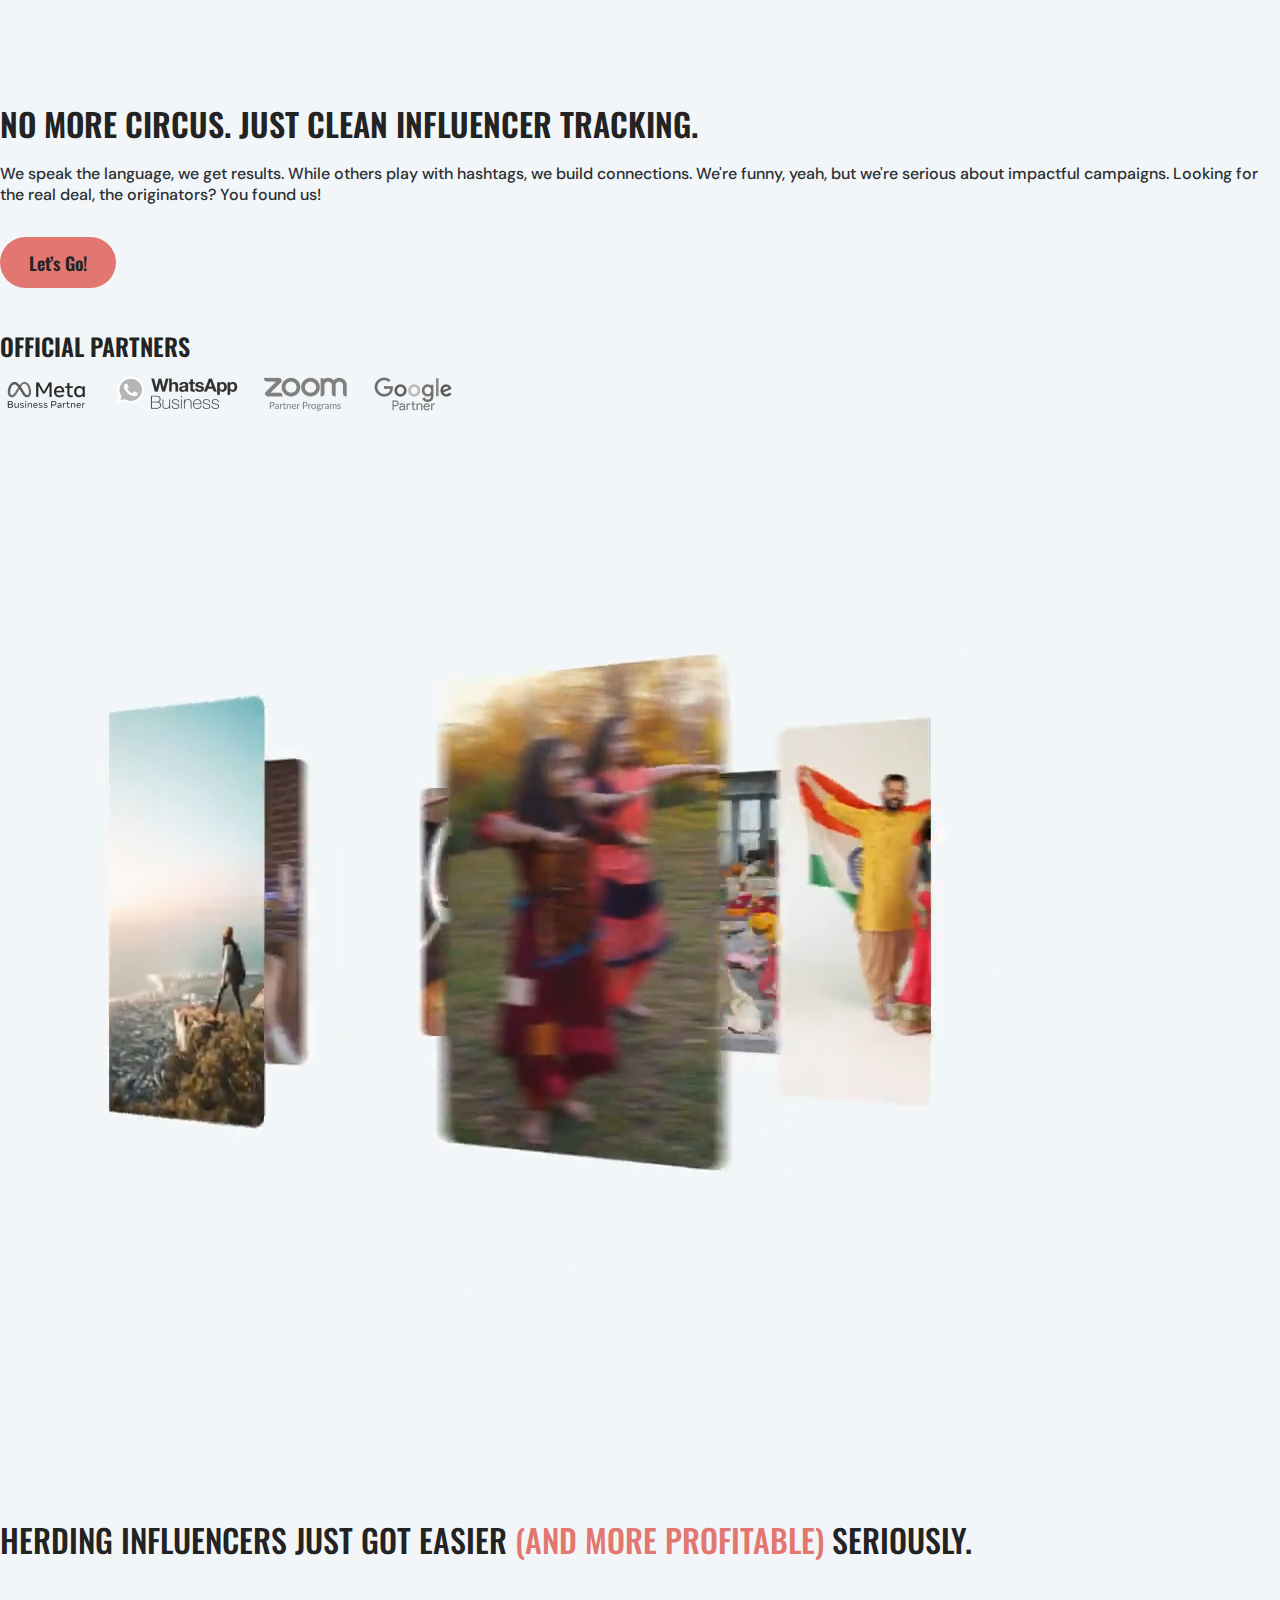
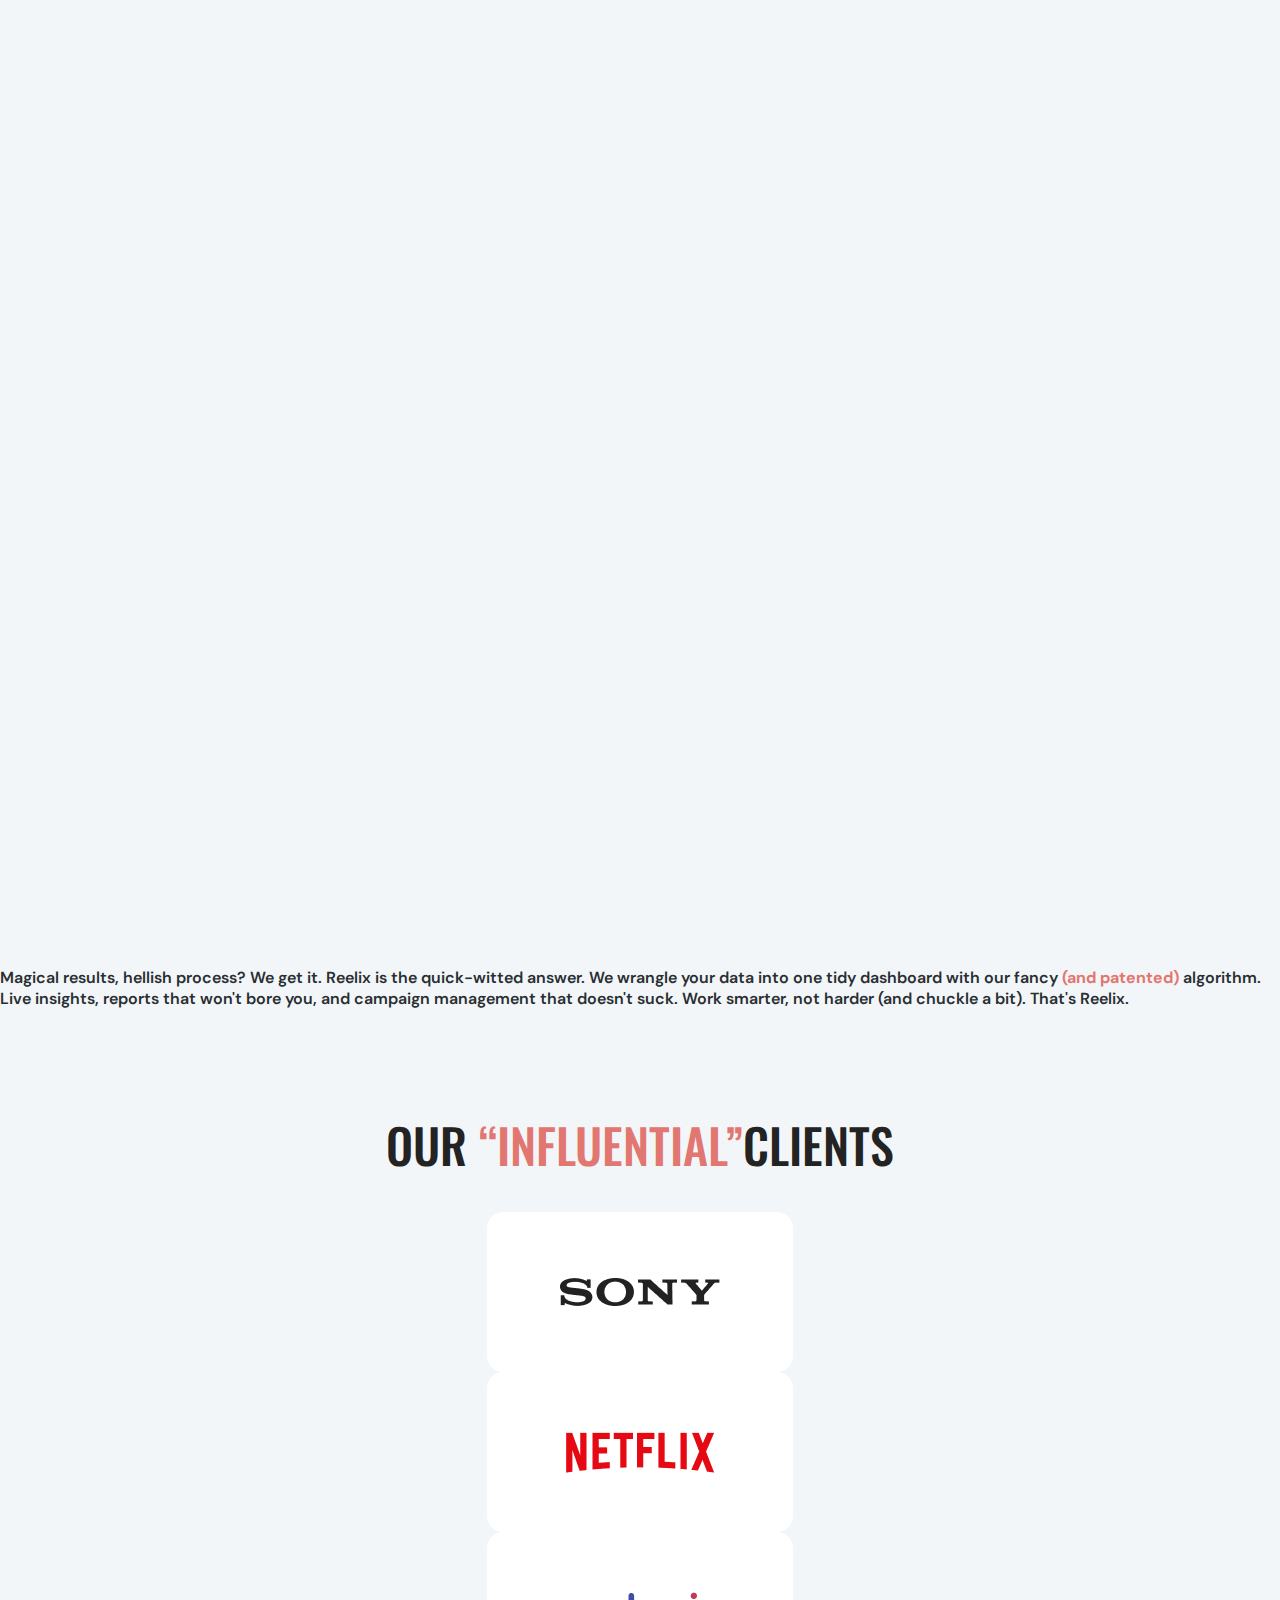
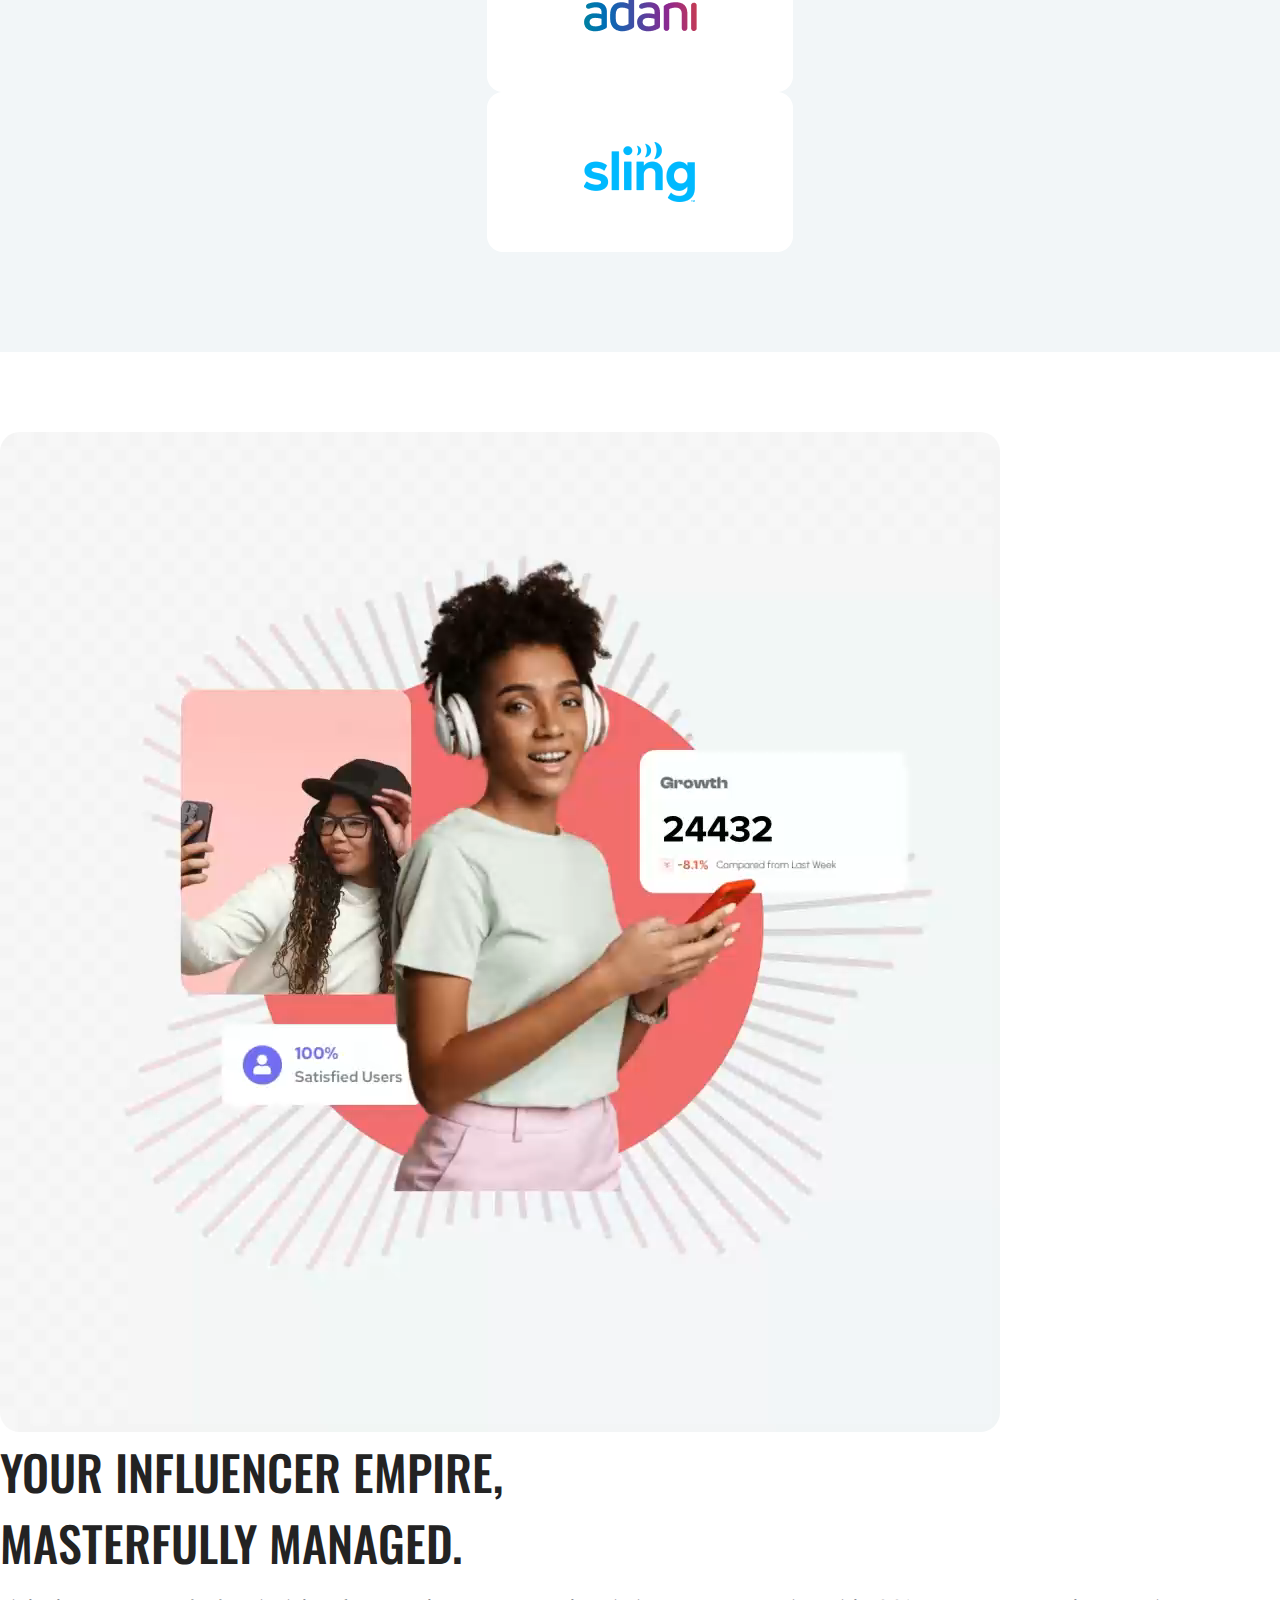
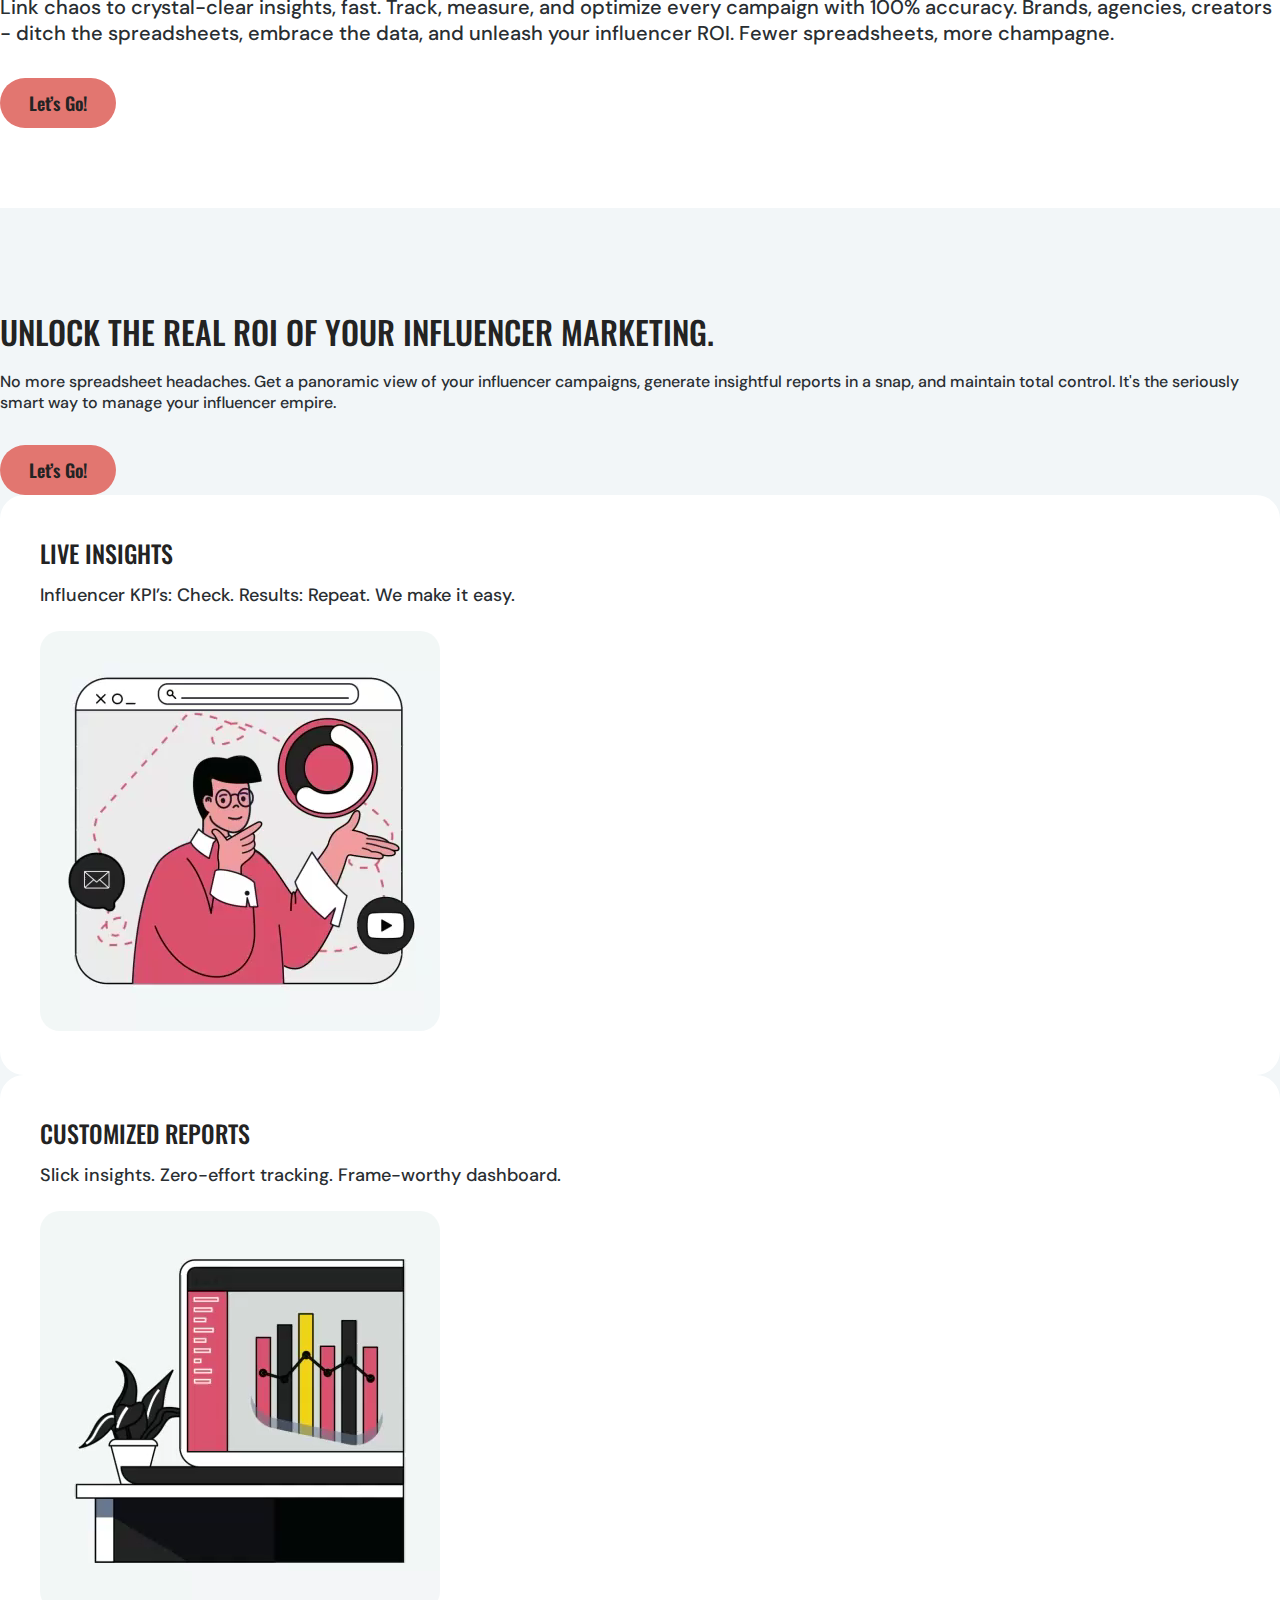
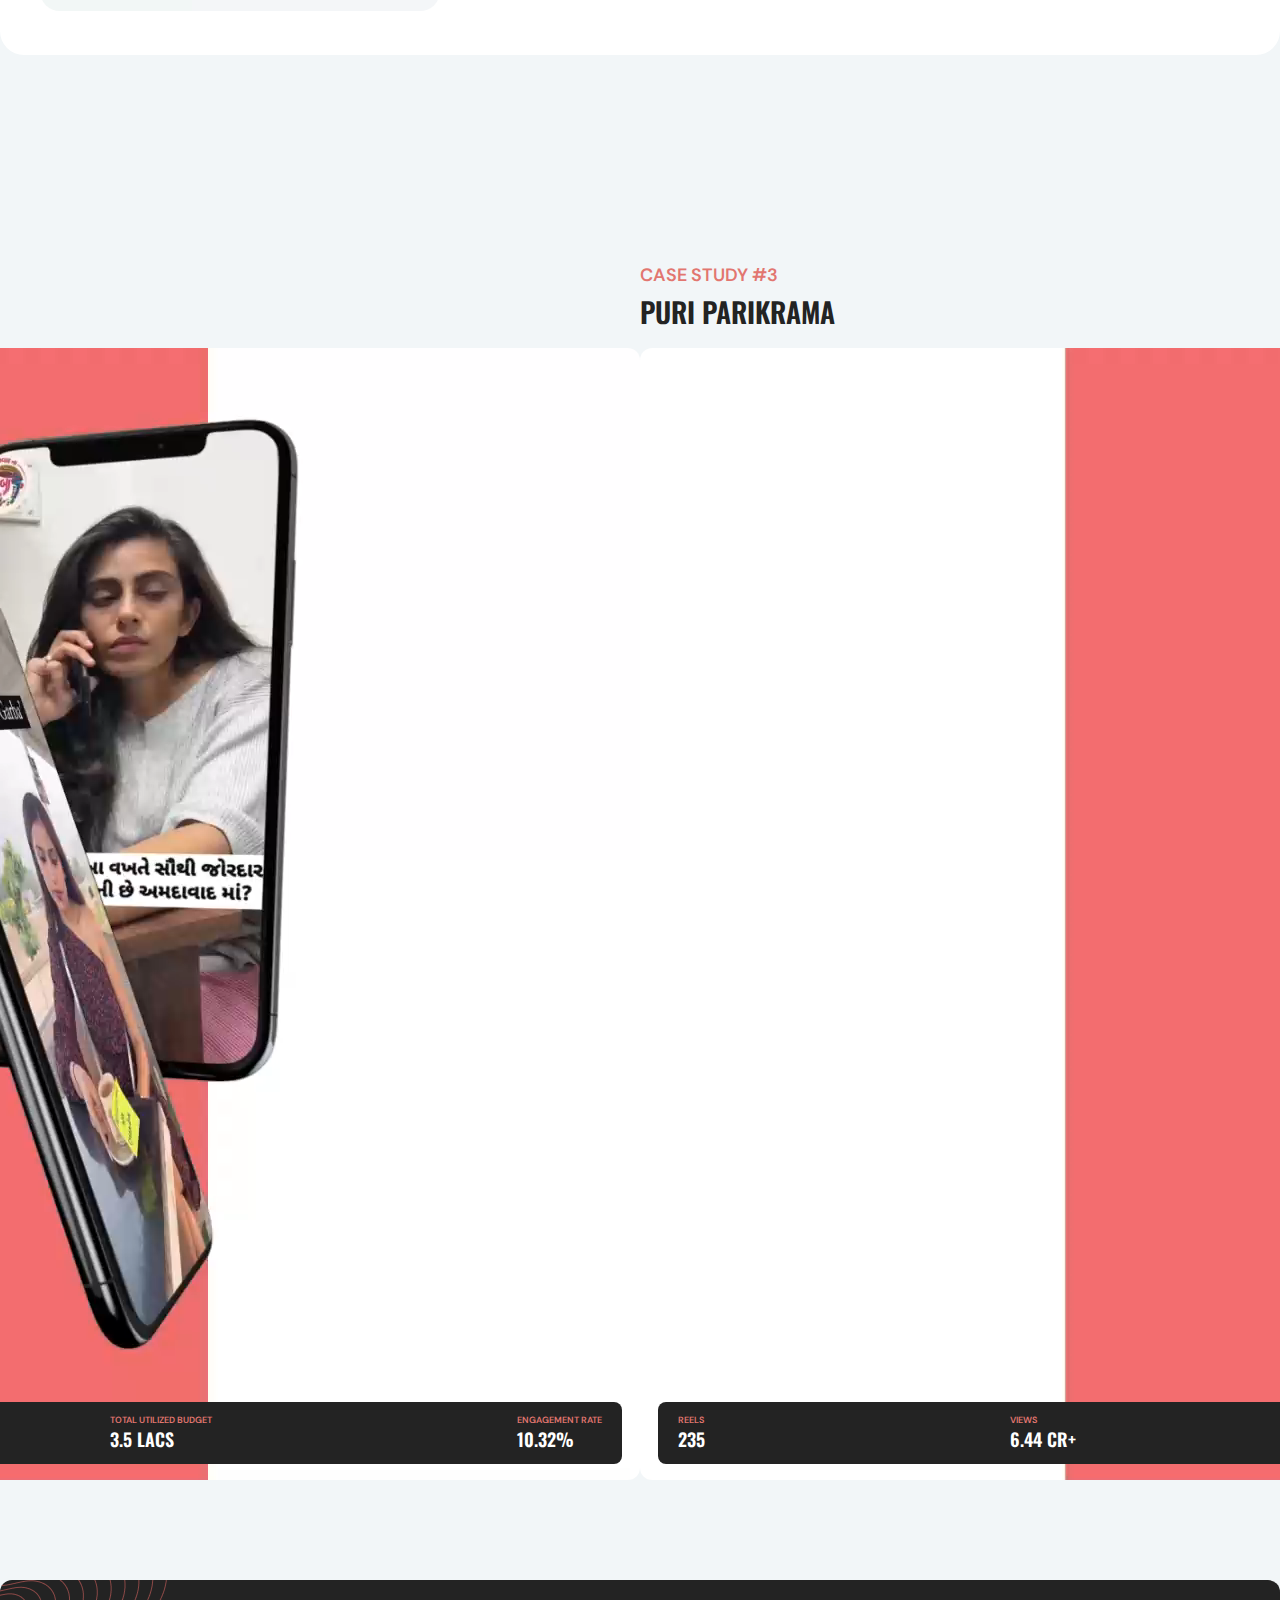
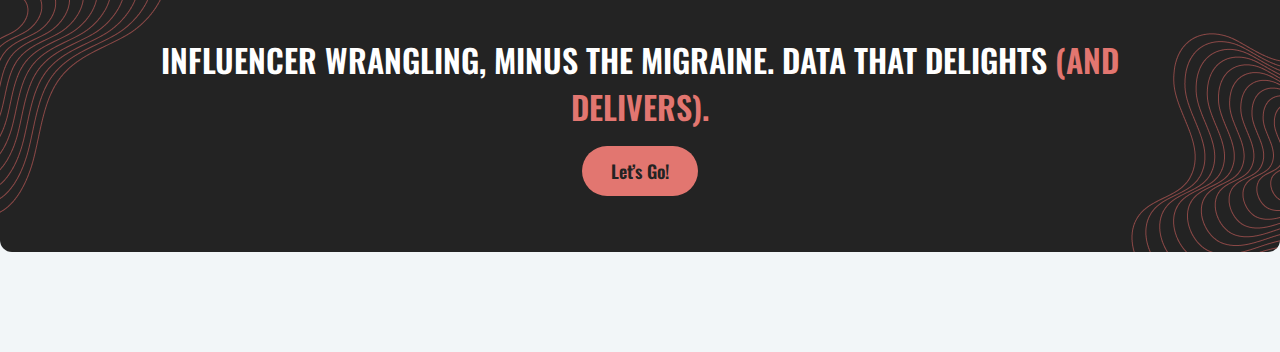
<file: index.html>
<!DOCTYPE html>
<html lang="en">
  <head>
    <meta charset="UTF-8" />
    <meta name="viewport" content="width=device-width, initial-scale=1.0" />
    <title>Reelix | Home</title>
    <link
      href="https://cdn.jsdelivr.net/npm/bootstrap@5.1.3/dist/css/bootstrap.min.css"
      rel="stylesheet"
      integrity="sha384-1BmE4kWBq78iYhFldvKuhfTAU6auU8tT94WrHftjDbrCEXSU1oBoqyl2QvZ6jIW3"
      crossorigin="anonymous"
    />
    <link rel="stylesheet" href="css/styles.css" />
    <link rel="stylesheet" href="css/index.css" />
    <link
      rel="shortcut icon"
      href="../assets/images/favicon.png"
      type="image/x-icon"
    />
  </head>
  <body>
    <!-- NavBar -->
    <div include-html="header.html" id="header_file"></div>

    <!-- body section -->
    <section class="top-section">
      <div class="container">
        <div class="row">
          <div class="col-lg-6 col-md-6 col-12 col-md-6">
            <div class="top-section-content">
              <h1>
                No more circus. Just <br />
                clean influencer <br />
                tracking.
              </h1>
              <p>
                We speak the language, we get results. While others play <br />
                with hashtags, we build connections. We're funny, yeah, but
                <br />
                we're serious about impactful campaigns. Looking for the <br />
                real deal, the originators? You found us!
              </p>
              <a href="/contact.html">
                <button class="btn">Let’s Go!</button>
              </a>
              <h6>OFFICIAL PARTNERS</h6>
              <div class="partner-logo">
                <img
                  src="assets/images/meta-partner.png"
                  class="img-fluid"
                  alt=""
                />
                <!-- <img
                  src="assets/images/workplace-partner.png"
                  class="img-fluid"
                  alt=""
                /> -->
                <img
                  src="assets/images/whatsapp-business.png"
                  class="img-fluid"
                  alt=""
                />
                <img
                src="assets/images/zoom-partner.png"
                class="img-fluid"
                alt=""
              />
                <img
                  src="assets/images/google-partner.png"
                  class="img-fluid"
                  alt=""
                />

              </div>
            </div>
          </div>
          <div class="col-lg-6 col-md-6 col-12 col-md-6">
            <video
              class="img-fluid"
              playsinline
              loop
              autoplay
              muted
              src="/assets/videos/top-video.mp4"
            ></video>
          </div>
        </div>
      </div>
    </section>
    <section class="top-info">
      <div class="container">
        <div class="row">
          <div class="col-lg-4 col-12">
            <div class="main-content">
              <p>
                Herding Influencers Just Got Easier
                <span>(and More Profitable) </span> Seriously.
              </p>
            </div>
          </div>
          <div class="col-lg-4 col-12">
            <div class="top-info-video">
              <video
                class="img-fluid"
                playsinline
                loop
                autoplay
                muted
                src="/assets/videos/hand.mp4"
              ></video>
            </div>
          </div>
          <div class="col-lg-4 col-12">
            <div class="secondary-content">
              <p class="">
                Magical results, hellish process? We get it. Reelix is the
                quick-witted answer. We wrangle your data into one tidy
                dashboard with our fancy
                <span class="secondary-span">(and patented)</span> algorithm.
                Live insights, reports that won't bore you, and campaign
                management that doesn't suck. Work smarter, not harder (and
                chuckle a bit). That's Reelix.
              </p>
            </div>
          </div>
        </div>
      </div>
    </section>
    <section class="top-info-tablet">
      <div class="container">
        <div class="row">
          <div class="col-md-6">
            <div class="top-info-video">
              <video
                class="img-fluid"
                playsinline
                loop
                autoplay
                muted
                src="/assets/videos/hand.mp4"
              ></video>
            </div>
          </div>
          <div class="col-md-6">
            <div class="top-info-tablet-content">
              <p class="main-content">
                Herding Influencers Just Got Easier
                <span>(and More Profitable) </span> Seriously.
              </p>
              <p class="secondary-content">
                Magical results, hellish process? We get it. Reelix is the
                quick-witted answer. We wrangle your data into one tidy
                dashboard with our fancy
                <span class="secondary-span">(and patented)</span> algorithm.
                Live insights, reports that won't bore you, and campaign
                management that doesn't suck. Work smarter, not harder (and
                chuckle a bit). That's Reelix.
              </p>
            </div>
          </div>
        </div>
      </div>
    </section>
    <section class="influence-clients">
      <div class="container">
        <div class="influence-clients-content">
          <h3>OUR <span>“INFLUENTIAL”</span>CLIENTS</h3>
        </div>
        <div class="row gy-4 justift-content-center">
          <div
            class="col-md-3 col-6 d-flex justify-content-center align-items-center"
          >
            <div class="influence-clients-image">
              <img src="/assets/images/sony.png" class="img-fluid" alt="" />
            </div>
          </div>
          <div
            class="col-md-3 col-6 d-flex justify-content-center align-items-center"
          >
            <div class="influence-clients-image">
              <img src="/assets/images/netflix.png" class="img-fluid" alt="" />
            </div>
          </div>
          <div
            class="col-md-3 col-6 d-flex justify-content-center align-items-center"
          >
            <div class="influence-clients-image">
              <img src="/assets/images/adani.png" class="img-fluid" alt="" />
            </div>
          </div>
          <div
            class="col-md-3 col-6 d-flex justify-content-center align-items-center"
          >
            <div class="influence-clients-image">
              <img src="/assets/images/sling.png" class="img-fluid" alt="" />
            </div>
          </div>
        </div>
      </div>
    </section>
    <section class="mid-section">
      <div class="container">
        <div class="row">
          <div class="col-lg-6 col-12 col-md-6">
            <div class="mid-section-video">
              <video
                class="img-fluid"
                playsinline
                loop
                autoplay
                muted
                src="/assets/videos/mid-section-content.mp4"
              ></video>
            </div>
          </div>
          <div class="col-lg-6 col-12 col-md-6">
            <div class="mid-section-content">
              <h1>
                Your Influencer Empire, <br />
                Masterfully Managed.
              </h1>
              <p>
                Link chaos to crystal-clear insights, fast. Track, measure, and
                optimize every campaign with 100% accuracy. Brands, agencies,
                creators - ditch the spreadsheets, embrace the data, and unleash
                your influencer ROI. Fewer spreadsheets, more champagne.
              </p>
              <a href="/contact.html">
                <button class="btn">Let’s Go!</button>
              </a>
            </div>
          </div>
        </div>
      </div>
    </section>
    <section class="roi">
      <div class="container">
        <div class="row">
          <div class="col-lg-4 order-3 order-sm-1">
            <div class="roi-content">
              <h1>Unlock the Real ROI of your influencer marketing.</h1>
              <p>
                No more spreadsheet headaches. Get a panoramic view of your
                influencer campaigns, generate insightful reports in a snap, and
                maintain total control. It's the seriously smart way to manage
                your influencer empire.
              </p>
              <a href="/contact.html">
                <button class="btn">Let’s Go!</button>
              </a>
            </div>
          </div>
          <div class="col-lg-4 order-2 order-sm-2">
            <div class="roi-card">
              <h3>LIVE INSIGHTS</h3>
              <p>Influencer KPI’s: Check. Results: Repeat. We make it easy.</p>
              <video
                class="img-fluid"
                playsinline
                loop
                autoplay
                muted
                src="/assets/videos/Card-1.mp4"
              ></video>
            </div>
          </div>
          <div class="col-lg-4 order-1 order-sm-3">
            <div class="roi-card">
              <h3>customized reports</h3>
              <p>
                Slick insights. Zero-effort tracking. Frame-worthy dashboard.
              </p>
              <video
                class="img-fluid"
                playsinline
                loop
                autoplay
                muted
                src="/assets/videos/Card-2.mp4"
              ></video>
            </div>
          </div>
        </div>
      </div>
    </section>
    <!-- tablet section -->
    <section class="roi-tablet">
      <div class="container">
        <div class="row">
          <div class="col-md-12 order-0 order-md-1">
            <div class="roi-tablet-content">
              <h1>Unlock the Real ROI of your influencer marketing.</h1>
              <p>
                No more spreadsheet headaches. Get a panoramic view of your
                influencer campaigns, generate insightful reports in a snap, and
                maintain total control. It's the seriously mdart way to manage
                your influencer empire.
              </p>
              <a href="/contact.html">
                <button class="btn">Let’s Go!</button>
              </a>
            </div>
          </div>
          <div class="col-md-12 d-flex gap-24 order-1 order-md-0">
            <div class="roi-tablet-card">
              <h3>LIVE INSIGHTS</h3>
              <p>Influencer KPI’s: Check. Results: Repeat. We make it easy.</p>
              <div class="fixed-video">
                <video
                  class="img-fluid fixed-video"
                  playsinline
                  loop
                  autoplay
                  muted
                  src="/assets/videos/Card-1.mp4"
                ></video>
              </div>
            </div>
            <div class="roi-tablet-card">
              <h3>customized reports</h3>
              <p>
                Slick insights. Zero-effort tracking. Frame-worthy dashboard.
              </p>
              <div class="fixed-video">
                <video
                  class="img-fluid fixed-video"
                  playsinline
                  loop
                  autoplay
                  muted
                  src="/assets/videos/Card-2.mp4"
                ></video>
              </div>
            </div>
          </div>
        </div>
      </div>
    </section>
    <section class="influence-work">
      <div class="container">
        <div class="row">
          <div class="influence-work-content">
            <h3>OUR <span>“INFLUENTIAL”</span>WORK</h3>
            <a href="/case-study.html">
              <button class="btn">VIEW ALL</button>
            </a>
          </div>
        </div>
        <div class="row influencer-card">
          <div class="col-lg-6 col-md-6">
            <div class="case-studies">
              <div class="case-study-content">
                <h4>CASE STUDY #1</h4>
                <p>ICC T20 WORLD CUP 2024</p>
              </div>
              <div class="case-study-video">
                <video
                  class="img-fluid"
                  playsinline
                  loop
                  autoplay
                  muted
                  src="/assets/videos/t20.mp4"
                ></video>
                <div class="case-study-video-insights">
                  <div class="case-study-video-insights-details">
                    <h3>Reels</h3>
                    <h4>10</h4>
                  </div>
                  <div class="case-study-video-insights-details">
                    <h3>Views</h3>
                    <h4>8 Lacs</h4>
                  </div>
                  <div class="case-study-video-insights-details">
                    <h3>Total utilized budget</h3>
                    <h4>18 lacs</h4>
                  </div>
                  <div class="case-study-video-insights-details">
                    <h3>Engagement rate</h3>
                    <h4>6.23 %</h4>
                  </div>
                </div>
              </div>
            </div>
          </div>
          <div class="col-lg-6 col-md-6">
            <div class="case-studies">
              <div class="case-study-content">
                <h4>CASE STUDY #2</h4>
                <p>adani realty</p>
              </div>
              <div class="case-study-video">
                <video
                  class="img-fluid"
                  playsinline
                  loop
                  autoplay
                  muted
                  src="/assets/videos/realty.mp4"
                ></video>
                <div class="case-study-video-insights">
                  <div class="case-study-video-insights-details">
                    <h3>Reels</h3>
                    <h4>50</h4>
                  </div>
                  <div class="case-study-video-insights-details">
                    <h3>Views</h3>
                    <h4>36 Lacs+</h4>
                  </div>
                  <div class="case-study-video-insights-details">
                    <h3>Total utilized budget</h3>
                    <h4>3.5 lacs</h4>
                  </div>
                  <div class="case-study-video-insights-details">
                    <h3>Engagement rate</h3>
                    <h4>10.32%</h4>
                  </div>
                </div>
              </div>
            </div>
          </div>
          <div class="col-lg-6 col-md-6">
            <div class="case-studies">
              <div class="case-study-content">
                <h4>CASE STUDY #3</h4>
                <p>Puri Parikrama</p>
              </div>
              <div class="case-study-video">
                <video
                  class="img-fluid"
                  playsinline
                  loop
                  autoplay
                  muted
                  src="/assets/videos/Puri.mp4"
                ></video>
                <div class="case-study-video-insights">
                  <div class="case-study-video-insights-details">
                    <h3>Reels</h3>
                    <h4>235</h4>
                  </div>
                  <div class="case-study-video-insights-details">
                    <h3>Views</h3>
                    <h4>6.44 cr+</h4>
                  </div>
                  <div class="case-study-video-insights-details">
                    <h3>Total utilized budget</h3>
                    <h4>42 lacs</h4>
                  </div>
                  <div class="case-study-video-insights-details">
                    <h3>Engagement rate</h3>
                    <h4>22.56%</h4>
                  </div>
                </div>
              </div>
            </div>
          </div>
          <div class="col-lg-6 col-md-6">
            <div class="case-studies">
              <div class="case-study-content">
                <h4>CASE STUDY #4</h4>
                <p>Hocky pro league</p>
              </div>
              <div class="case-study-video">
                <video
                  class="img-fluid"
                  playsinline
                  loop
                  autoplay
                  muted
                  src="/assets/videos/hockey.mp4"
                ></video>
                <div class="case-study-video-insights">
                  <div class="case-study-video-insights-details">
                    <h3>Reels</h3>
                    <h4>40</h4>
                  </div>
                  <div class="case-study-video-insights-details">
                    <h3>Views</h3>
                    <h4>22 Lacs</h4>
                  </div>
                  <div class="case-study-video-insights-details">
                    <h3>Total utilized budget</h3>
                    <h4>8 lacs+</h4>
                  </div>
                  <div class="case-study-video-insights-details">
                    <h3>Engagement rate</h3>
                    <h4>7.20 %</h4>
                  </div>
                </div>
              </div>
            </div>
          </div>
        </div>
      </div>
    </section>
    <section class="influence-banner">
      <div class="container">
        <div class="row">
          <div class="col-12">
            <div class="influence-banner-content">
              <h3>
                Influencer wrangling, minus the migraine. <br />Data that
                delights <span>(and delivers).</span>
              </h3>
              <a href="/contact.html">
                <button class="btn">Let’s Go!</button>
              </a>
              <img
                src="/assets/images/banner-left.png"
                class="img-fluid left-bg"
                alt=""
              />
              <img
                src="/assets/images/banner-right.png"
                class="img-fluid right-bg"
                alt=""
              />
            </div>
          </div>
        </div>
      </div>
    </section>
    <!-- Footer -->
    <div include-html="footer.html" id="footer_file"></div>
    <!-- script -->

    <script
      src="https://cdnjs.cloudflare.com/ajax/libs/jquery/3.6.3/jquery.min.js"
      integrity="sha512-STof4xm1wgkfm7heWqFJVn58Hm3EtS31XFaagaa8VMReCXAkQnJZ+jEy8PCC/iT18dFy95WcExNHFTqLyp72eQ=="
      crossorigin="anonymous"
      referrerpolicy="no-referrer"
    ></script>
    <script src="js/fixNavbar.js"></script>
    <script src="js/include-html.min.js"></script>
    <script
      src="https://cdn.jsdelivr.net/npm/@popperjs/core@2.10.2/dist/umd/popper.min.js"
      integrity="sha384-7+zCNj/IqJ95wo16oMtfsKbZ9ccEh31eOz1HGyDuCQ6wgnyJNSYdrPa03rtR1zdB"
      crossorigin="anonymous"
    ></script>
    <script
      src="https://cdn.jsdelivr.net/npm/bootstrap@5.1.3/dist/js/bootstrap.min.js"
      integrity="sha384-QJHtvGhmr9XOIpI6YVutG+2QOK9T+ZnN4kzFN1RtK3zEFEIsxhlmWl5/YESvpZ13"
      crossorigin="anonymous"
    ></script>
  </body>
</html>
</file>
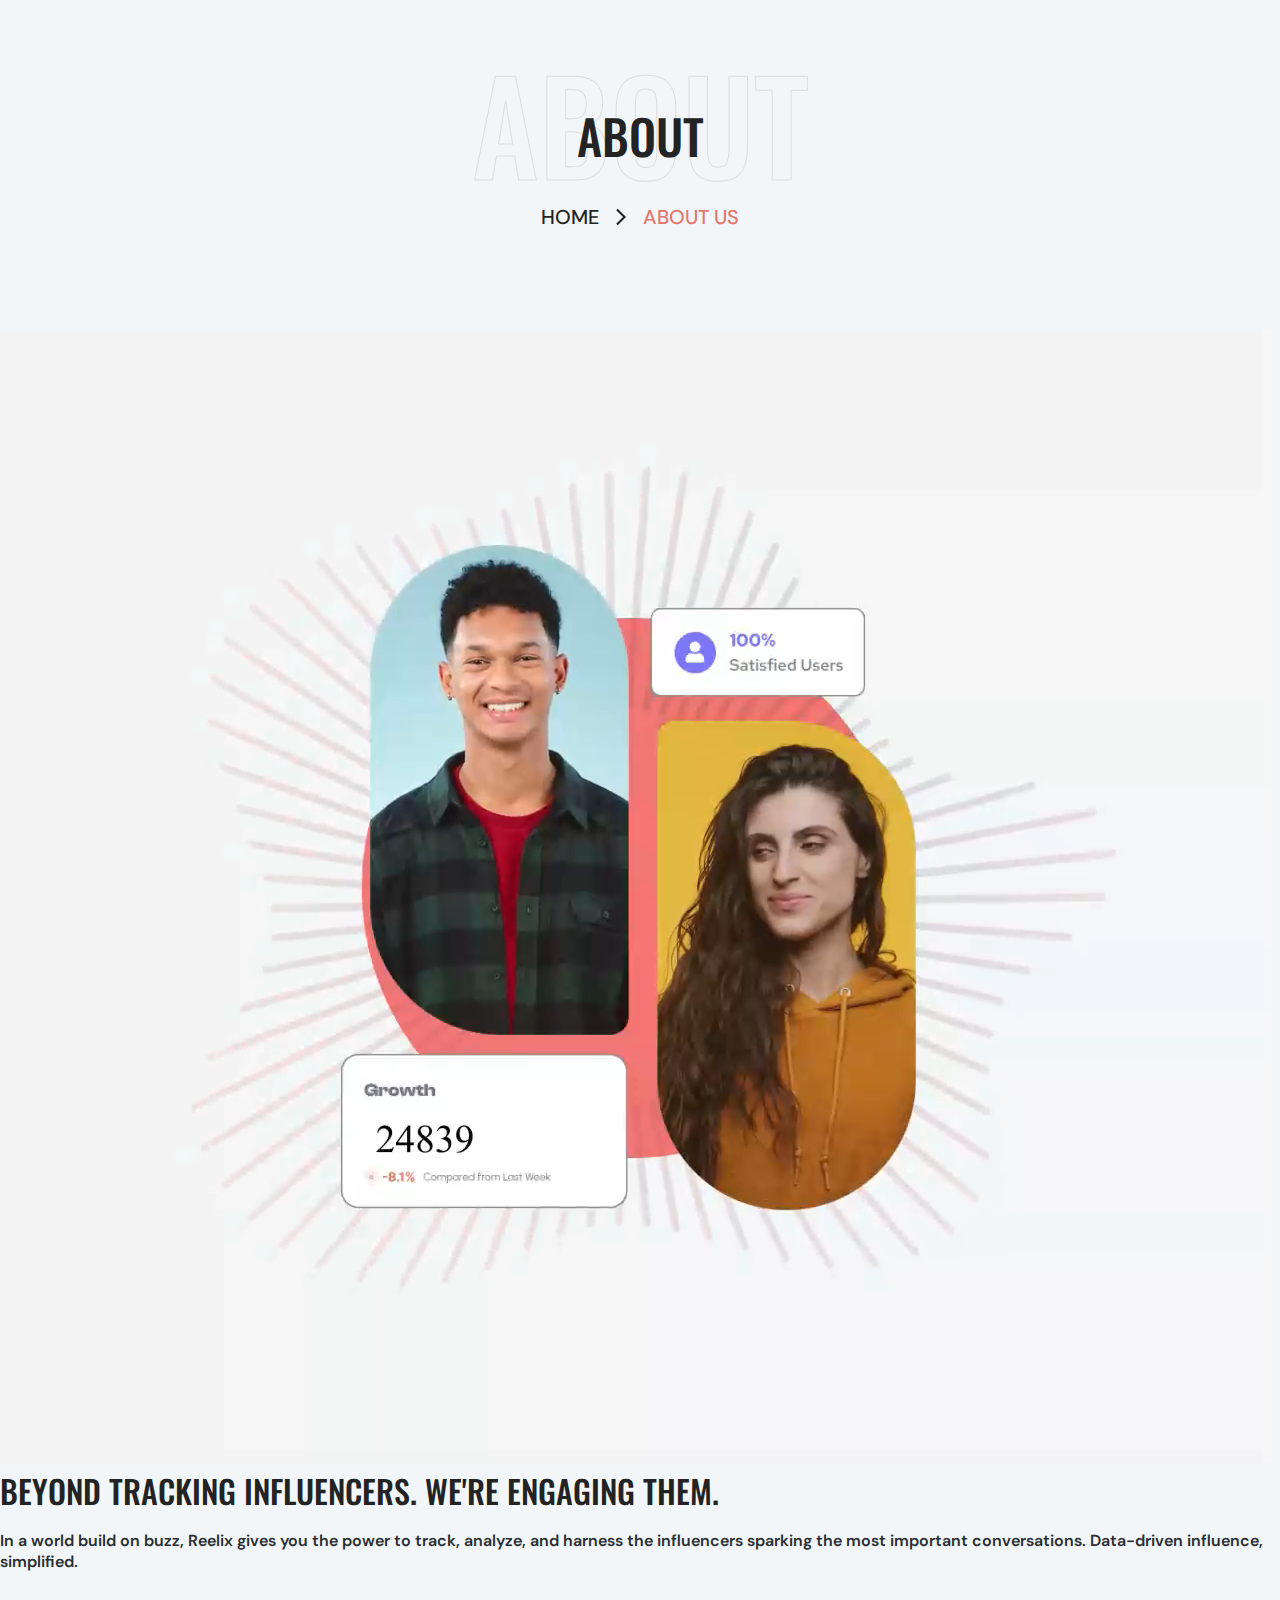
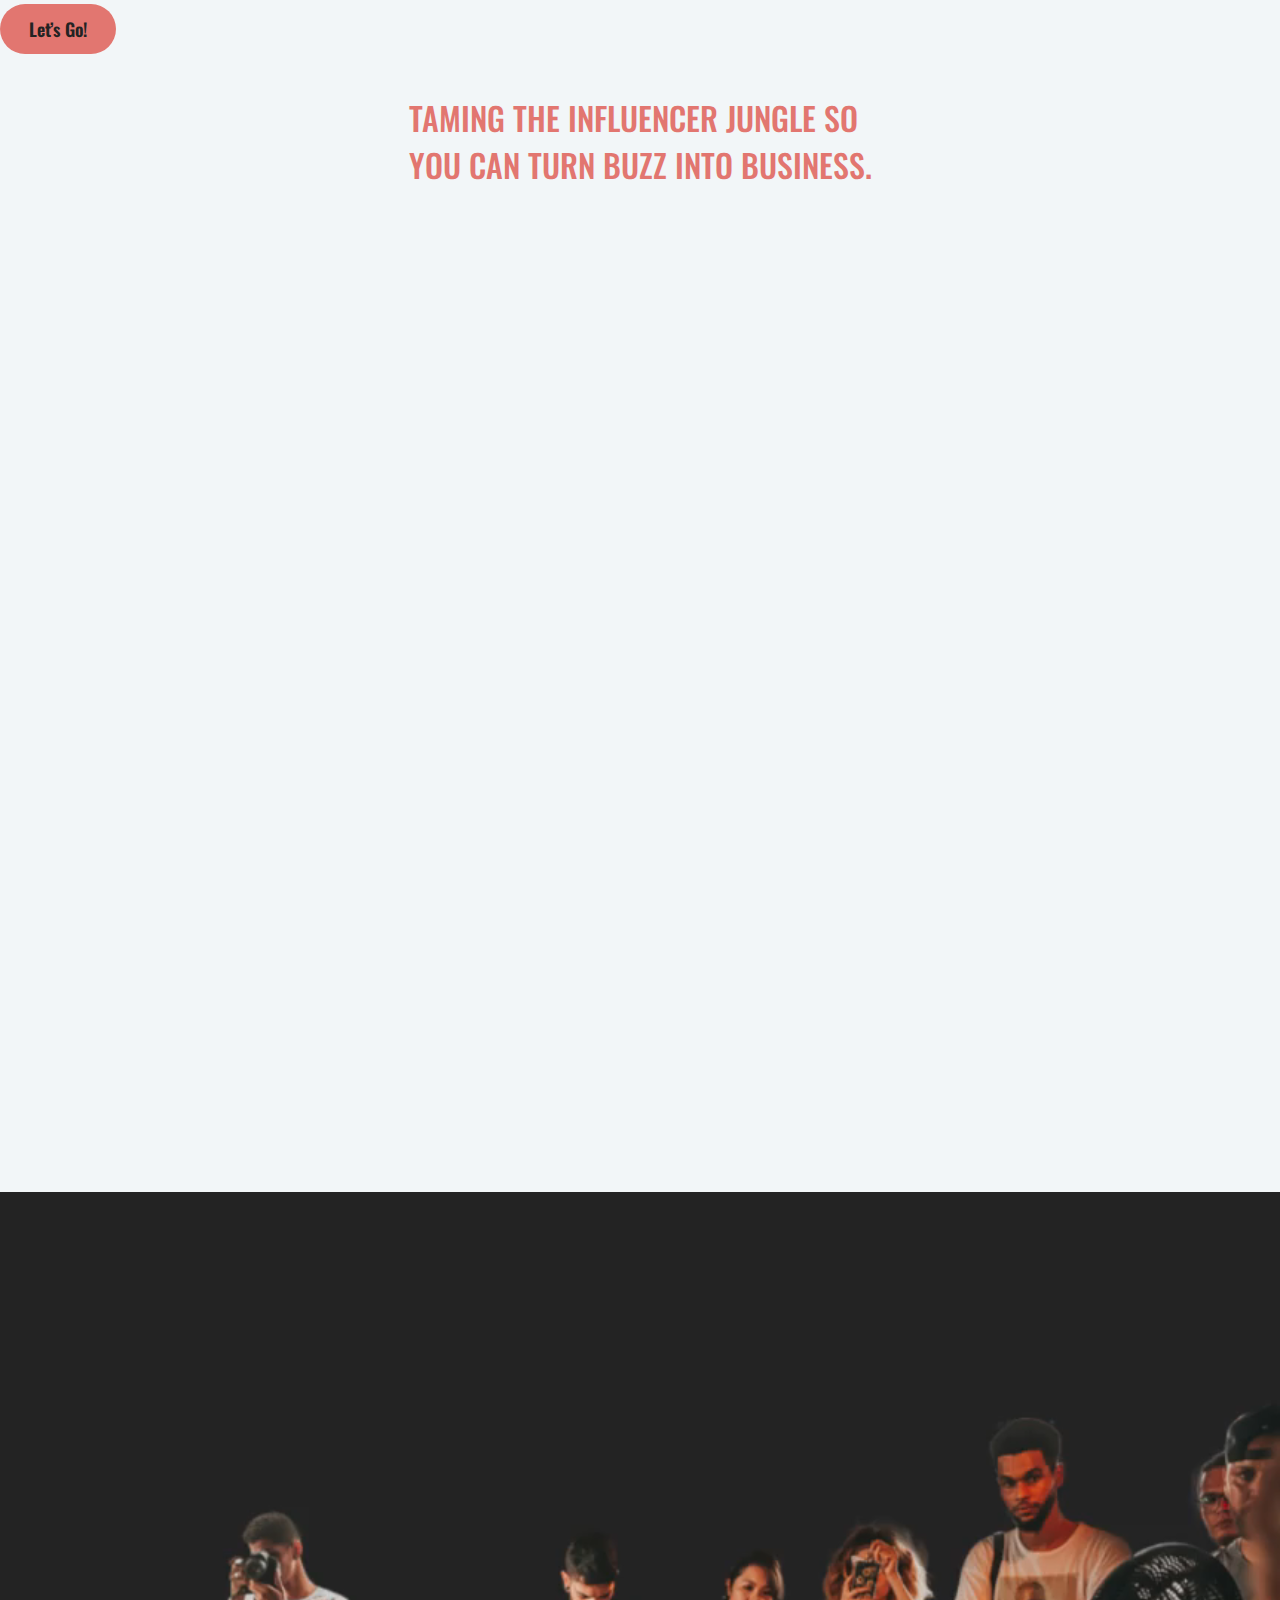
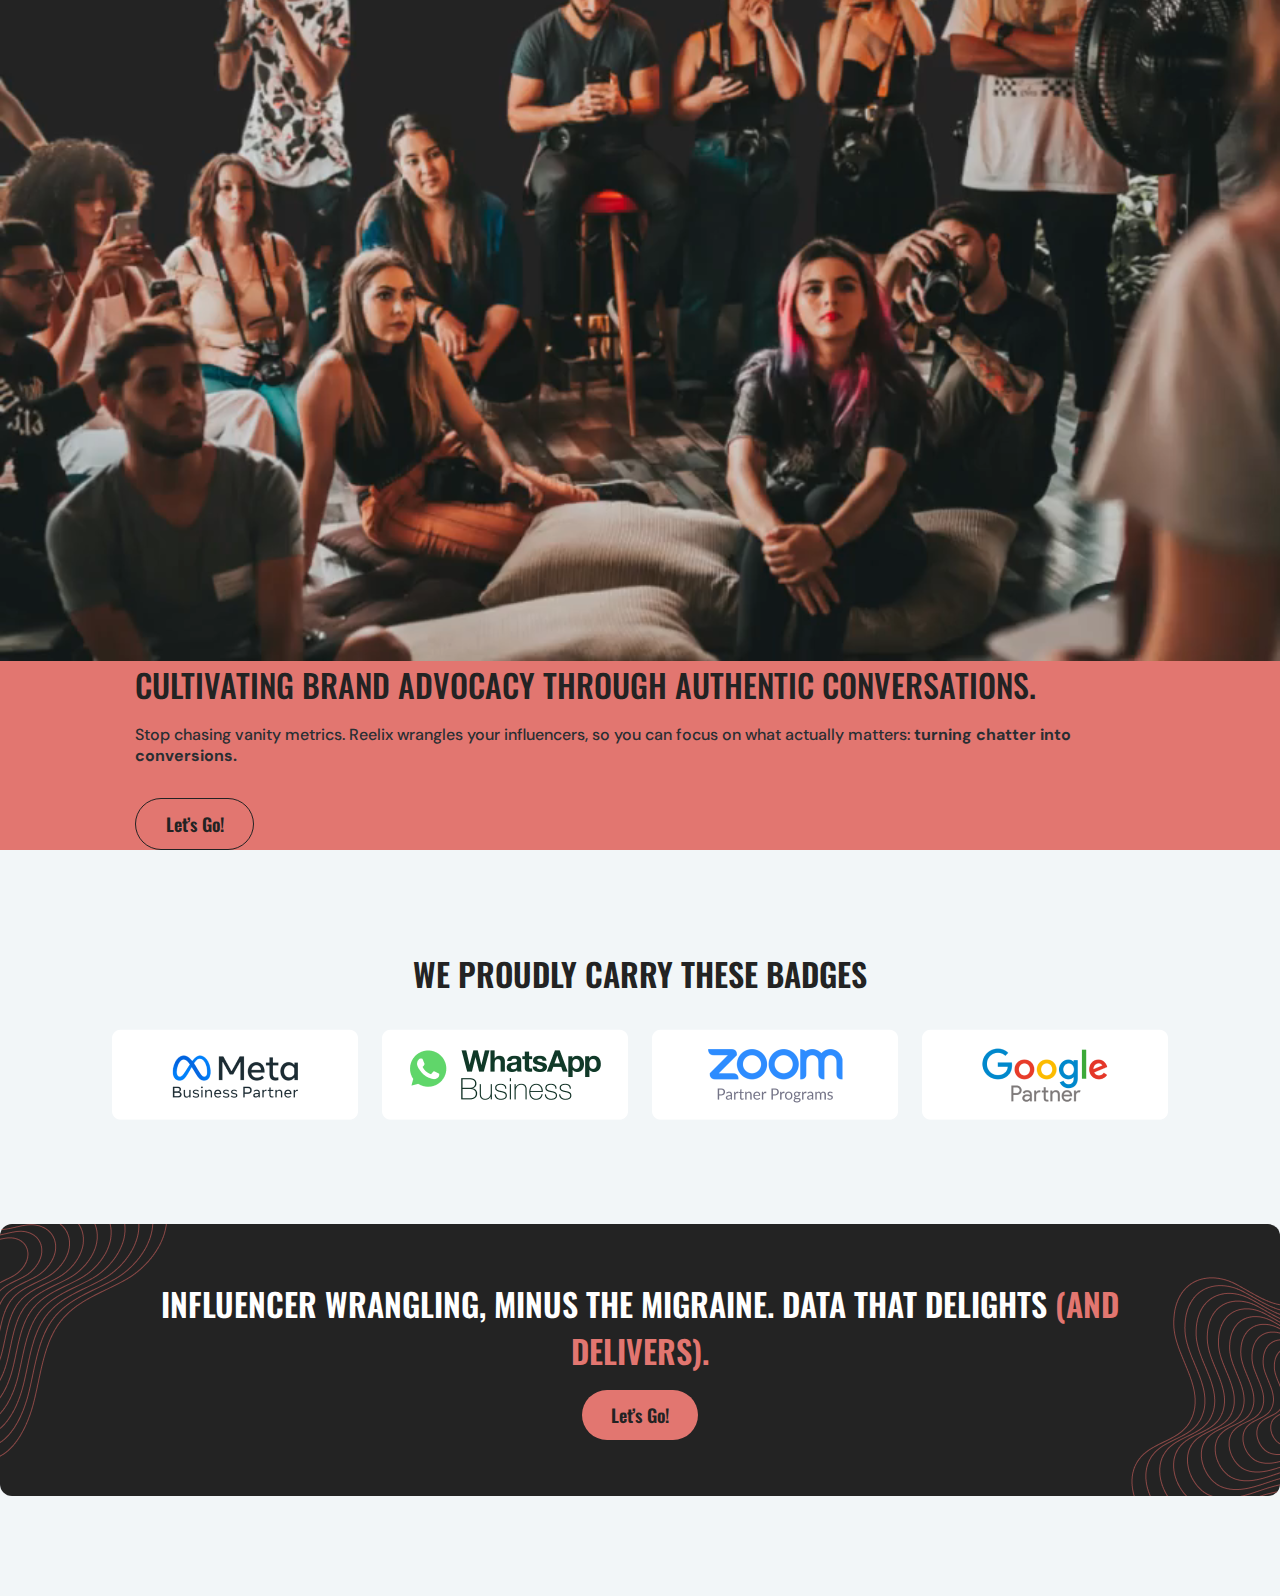
<file: about-us.html>
<!DOCTYPE html>
<html lang="en">
  <head>
    <meta charset="UTF-8" />
    <meta name="viewport" content="width=device-width, initial-scale=1.0" />
    <title>Reelix | About us</title>
    <link
      rel="shortcut icon"
      href="../assets/images/favicon.png"
      type="image/x-icon"
    />
    <link
      href="https://cdn.jsdelivr.net/npm/bootstrap@5.1.3/dist/css/bootstrap.min.css"
      rel="stylesheet"
      integrity="sha384-1BmE4kWBq78iYhFldvKuhfTAU6auU8tT94WrHftjDbrCEXSU1oBoqyl2QvZ6jIW3"
      crossorigin="anonymous"
    />
    <link rel="stylesheet" href="css/styles.css" />
    <link rel="stylesheet" href="css/about-us.css" />
  </head>
  <body>
    <!-- Navbar -->
    <div include-html="header.html" id="header_file"></div>
    <section class="page-heading blog-line-art">
      <div class="container-fluid">
        <div class="row d-flex justify-content-center text-center">
          <div class="col-md-12">
            <div class="page-info">
              <h1>About</h1>
              <p>
                <a href="/">Home </a>
                <img src="/assets/images/arrow_forward_ios.svg" alt="icon" />
                About Us
              </p>
            </div>
          </div>
        </div>
      </div>
    </section>
    <section class="about-engagement">
      <div class="container">
        <div class="row">
          <div class="col-lg-6 col-md-6">
            <div class="about-engagement-video">
              <video
                class="img-fluid"
                playsinline
                loop
                autoplay
                muted
                src="/assets/videos/about-top.mp4"
              ></video>
            </div>
          </div>
          <div class="col-lg-6 col-md-6">
            <div class="about-engagement-content">
              <h1>Beyond tracking influencers. We're engaging them.</h1>
              <p>
                In a world build on buzz, Reelix gives you the power to track,
                analyze, and harness the influencers sparking the most important
                conversations. Data-driven influence, simplified.
              </p>
              <a href="/contact.html">
                <a href="/contact.html">
                  <button class="btn">Let’s Go!</button>
                </a>
              </a>
            </div>
          </div>
        </div>
      </div>
    </section>
    <section class="about-buzz">
      <div class="container">
        <div class="row">
          <div class="col-lg-7 col-md-7">
            <div class="about-buzz-content">
              <h3>
                Taming the influencer jungle so <br />
                you can turn buzz into business.
              </h3>
            </div>
          </div>
          <div class="col-lg-5 col-md-5">
            <div class="about-buzz-video">
              <video
                class="img-fluid"
                playsinline
                loop
                autoplay
                muted
                src="/assets/videos/about-buzz.mp4"
              ></video>
            </div>
          </div>
        </div>
      </div>
    </section>
    <section class="about-conversation">
      <div class="container-fluid">
        <div class="row p-0">
          <div class="col-lg-5 order-2 order-sm-1 p-0">
            <div class="about-conversation-video">
              <video
                class="img-fluid"
                playsinline
                loop
                autoplay
                muted
                src="/assets/videos/about-conversation.mp4"
              ></video>
            </div>
          </div>
          <div class="col-lg-7 order-1 order-sm-1 p-0">
            <div class="about-conversation-details">
              <div class="about-conversation-content">
                <h1>
                  cultivating brand advocacy <br />
                  through authentic conversations.
                </h1>
                <p>
                  Stop chasing vanity metrics. Reelix wrangles your influencers,
                  <br />
                  so you can focus on what actually matters:
                  <span
                    >turning chatter <br />
                    into conversions.</span
                  >
                </p>
                <a href="/contact.html">
                  <button class="btn">Let’s Go!</button>
                </a>
              </div>
            </div>
          </div>
        </div>
      </div>
    </section>
    <section class="about-partners">
      <div class="container">
        <div class="row">
          <div class="about-partners-content">
            <h3>We proudly carry these badges</h3>
          </div>
        </div>
        <div class="row">
          <div class="about-partners-images">
            <div class="about-partners-logos">
              <img src="/assets/images/meta-box.png" class="img-fluid" alt="" />
            </div>
            <div class="about-partners-logos">
              <img
                src="/assets/images/whatsapp-box.png"
                class="img-fluid"
                alt=""
              />
            </div>
            <div class="about-partners-logos">
              <img src="/assets/images/zoom-box.png" class="img-fluid" alt="" />
            </div>
            <div class="about-partners-logos">
              <img
                src="/assets/images/google-box.png"
                class="img-fluid"
                alt=""
              />
            </div>

          </div>
        </div>
      </div>
    </section>
    <section class="influence-banner">
      <div class="container">
        <div class="row">
          <div class="col-12">
            <div class="influence-banner-content">
              <h3>
                Influencer wrangling, minus the migraine. <br />Data that
                delights <span>(and delivers).</span>
              </h3>
              <a href="/contact.html">
                <button class="btn">Let’s Go!</button>
              </a>
              <img
                src="/assets/images/banner-left.png"
                class="img-fluid left-bg"
                alt=""
              />
              <img
                src="/assets/images/banner-right.png"
                class="img-fluid right-bg"
                alt=""
              />
            </div>
          </div>
        </div>
      </div>
    </section>
    <!-- Footer -->
    <div include-html="footer.html" id="footer_file"></div>

    <script
      src="https://cdnjs.cloudflare.com/ajax/libs/jquery/3.6.3/jquery.min.js"
      integrity="sha512-STof4xm1wgkfm7heWqFJVn58Hm3EtS31XFaagaa8VMReCXAkQnJZ+jEy8PCC/iT18dFy95WcExNHFTqLyp72eQ=="
      crossorigin="anonymous"
      referrerpolicy="no-referrer"
    ></script>
    <script src="js/fixNavbar.js"></script>
    <script src="js/include-html.min.js"></script>
    <script
      src="https://cdn.jsdelivr.net/npm/@popperjs/core@2.10.2/dist/umd/popper.min.js"
      integrity="sha384-7+zCNj/IqJ95wo16oMtfsKbZ9ccEh31eOz1HGyDuCQ6wgnyJNSYdrPa03rtR1zdB"
      crossorigin="anonymous"
    ></script>
    <script
      src="https://cdn.jsdelivr.net/npm/bootstrap@5.1.3/dist/js/bootstrap.min.js"
      integrity="sha384-QJHtvGhmr9XOIpI6YVutG+2QOK9T+ZnN4kzFN1RtK3zEFEIsxhlmWl5/YESvpZ13"
      crossorigin="anonymous"
    ></script>
  </body>
</html>
</file>
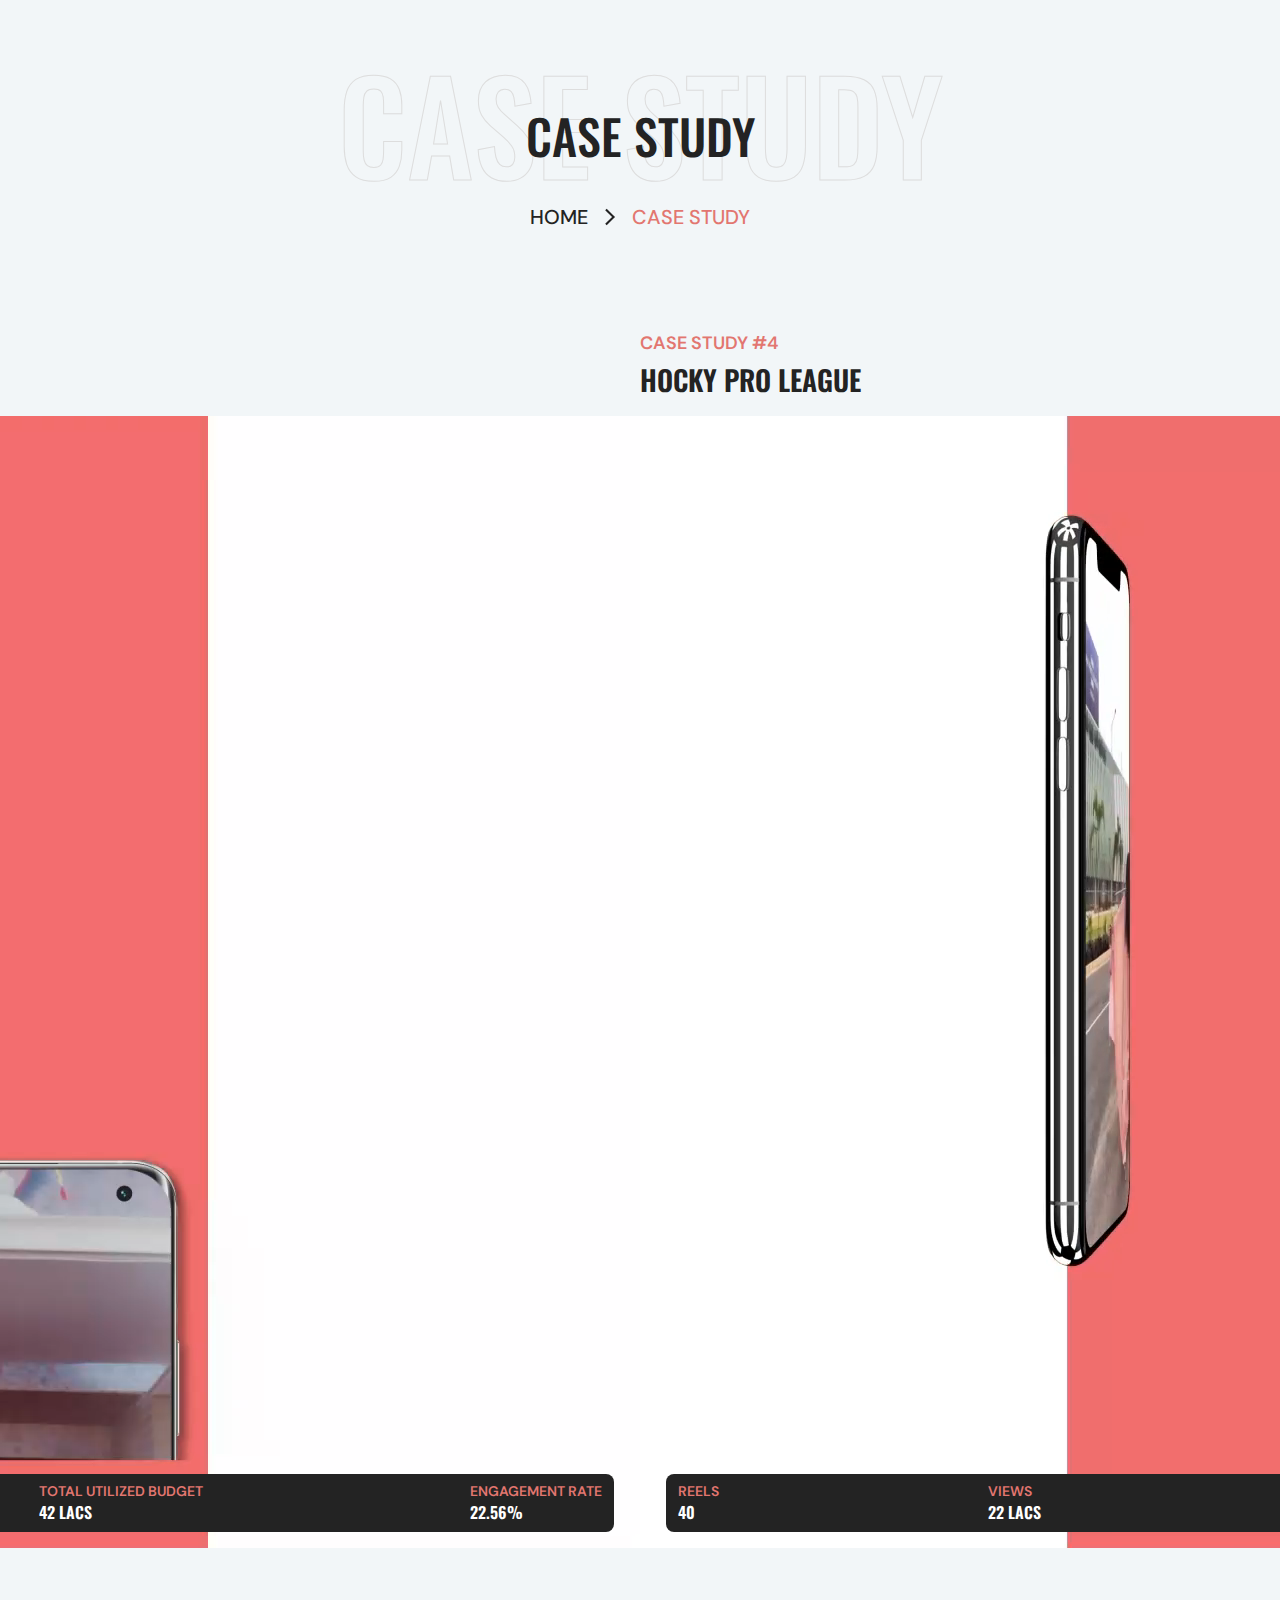
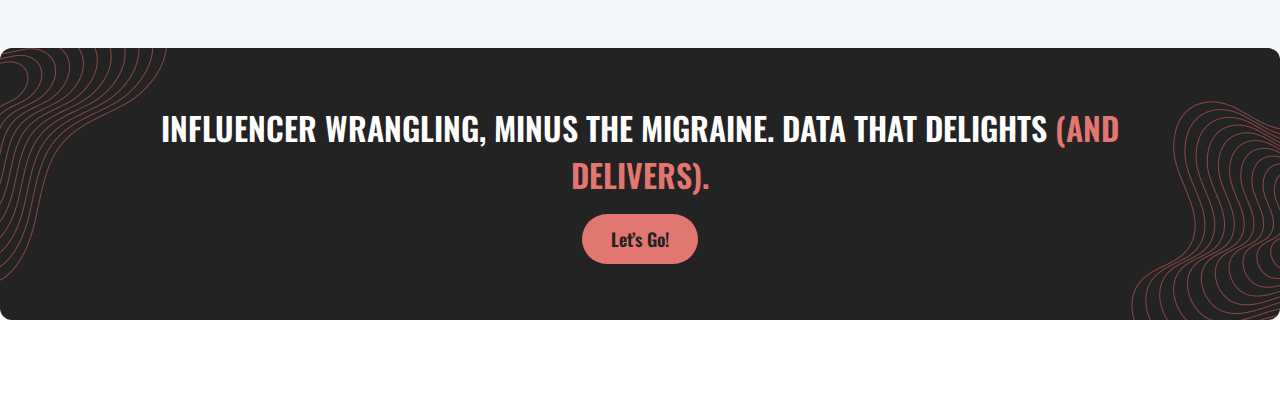
<file: case-study.html>
<!DOCTYPE html>
<html lang="en">
  <head>
    <meta charset="UTF-8" />
    <meta name="viewport" content="width=device-width, initial-scale=1.0" />
    <title>Reelix | Case study</title>
    <link
      href="https://cdn.jsdelivr.net/npm/bootstrap@5.1.3/dist/css/bootstrap.min.css"
      rel="stylesheet"
      integrity="sha384-1BmE4kWBq78iYhFldvKuhfTAU6auU8tT94WrHftjDbrCEXSU1oBoqyl2QvZ6jIW3"
      crossorigin="anonymous"
    />
    <link
      rel="shortcut icon"
      href="../assets/images/favicon.png"
      type="image/x-icon"
    />
    <link rel="stylesheet" href="css/styles.css" />
    <link rel="stylesheet" href="css/case-study.css" />
  </head>
  <body>
    <!-- Navbar -->
    <div include-html="header.html" id="header_file"></div>

    <section class="page-heading blog-line-art">
      <div class="container-fluid">
        <div class="row d-flex justify-content-center text-center">
          <div class="col-md-12">
            <div class="page-info">
              <h1>Case Study</h1>
              <p>
                <a href="/">Home </a>
                <img
                  src="/assets/images/arrow_forward_ios.svg"
                  alt="icon"
                />Case Study
              </p>
            </div>
          </div>
        </div>
      </div>
    </section>

    <section class="client">
      <div class="container">
        <div class="row influencer-card">
          <div class="col-lg-6 col-md-6">
            <div class="case-studies">
              <div class="case-study-content">
                <h4>CASE STUDY #1</h4>
                <p>ICC T20 WORLD CUP 2024</p>
              </div>
              <div class="case-study-video">
                <video
                  class="img-fluid"
                  playsinline
                  loop
                  autoplay
                  muted
                  src="/assets/videos/t20.mp4"
                ></video>
                <div class="case-study-video-insights">
                  <div class="case-study-video-insights-details">
                    <h3>Reels</h3>
                    <h4>10</h4>
                  </div>
                  <div class="case-study-video-insights-details">
                    <h3>Views</h3>
                    <h4>8 Lacs</h4>
                  </div>
                  <div class="case-study-video-insights-details">
                    <h3>Total utilized budget</h3>
                    <h4>18 lacs</h4>
                  </div>
                  <div class="case-study-video-insights-details">
                    <h3>Engagement rate</h3>
                    <h4>6.23 %</h4>
                  </div>
                </div>
              </div>
            </div>
          </div>
          <div class="col-lg-6 col-md-6">
            <div class="case-studies">
              <div class="case-study-content">
                <h4>CASE STUDY #2</h4>
                <p>adani realty</p>
              </div>
              <div class="case-study-video">
                <video
                  class="img-fluid"
                  playsinline
                  loop
                  autoplay
                  muted
                  src="/assets/videos/realty.mp4"
                ></video>
                <div class="case-study-video-insights">
                  <div class="case-study-video-insights-details">
                    <h3>Reels</h3>
                    <h4>50</h4>
                  </div>
                  <div class="case-study-video-insights-details">
                    <h3>Views</h3>
                    <h4>36 Lacs+</h4>
                  </div>
                  <div class="case-study-video-insights-details">
                    <h3>Total utilized budget</h3>
                    <h4>3.5 lacs</h4>
                  </div>
                  <div class="case-study-video-insights-details">
                    <h3>Engagement rate</h3>
                    <h4>10.32%</h4>
                  </div>
                </div>
              </div>
            </div>
          </div>
          <div class="col-lg-6 col-md-6">
            <div class="case-studies">
              <div class="case-study-content">
                <h4>CASE STUDY #3</h4>
                <p>Puri Parikrama</p>
              </div>
              <div class="case-study-video">
                <video
                  class="img-fluid"
                  playsinline
                  loop
                  autoplay
                  muted
                  src="/assets/videos/Puri.mp4"
                ></video>
                <div class="case-study-video-insights">
                  <div class="case-study-video-insights-details">
                    <h3>Reels</h3>
                    <h4>235</h4>
                  </div>
                  <div class="case-study-video-insights-details">
                    <h3>Views</h3>
                    <h4>6.44 cr+</h4>
                  </div>
                  <div class="case-study-video-insights-details">
                    <h3>Total utilized budget</h3>
                    <h4>42 lacs</h4>
                  </div>
                  <div class="case-study-video-insights-details">
                    <h3>Engagement rate</h3>
                    <h4>22.56%</h4>
                  </div>
                </div>
              </div>
            </div>
          </div>
          <div class="col-lg-6 col-md-6">
            <div class="case-studies">
              <div class="case-study-content">
                <h4>CASE STUDY #4</h4>
                <p>Hocky pro league</p>
              </div>
              <div class="case-study-video">
                <video
                  class="img-fluid"
                  playsinline
                  loop
                  autoplay
                  muted
                  src="/assets/videos/hockey.mp4"
                ></video>
                <div class="case-study-video-insights">
                  <div class="case-study-video-insights-details">
                    <h3>Reels</h3>
                    <h4>40</h4>
                  </div>
                  <div class="case-study-video-insights-details">
                    <h3>Views</h3>
                    <h4>22 Lacs</h4>
                  </div>
                  <div class="case-study-video-insights-details">
                    <h3>Total utilized budget</h3>
                    <h4>8 lacs+</h4>
                  </div>
                  <div class="case-study-video-insights-details">
                    <h3>Engagement rate</h3>
                    <h4>7.20 %</h4>
                  </div>
                </div>
              </div>
            </div>
          </div>
          <div class="col-lg-6 col-md-6">
            <div class="case-studies">
              <div class="case-study-content">
                <h4>CASE STUDY #5</h4>
                <p>indian premier league 2024</p>
              </div>
              <div class="case-study-video">
                <video
                  class="img-fluid"
                  playsinline
                  loop
                  autoplay
                  muted
                  src="/assets/videos/hockey.mp4"
                ></video>
                <div class="case-study-video-insights">
                  <div class="case-study-video-insights-details">
                    <h3>Reels</h3>
                    <h4>20</h4>
                  </div>
                  <div class="case-study-video-insights-details">
                    <h3>Views</h3>
                    <h4>23 Lacs</h4>
                  </div>
                  <div class="case-study-video-insights-details">
                    <h3>Total utilized budget</h3>
                    <h4>18 lacs</h4>
                  </div>
                  <div class="case-study-video-insights-details">
                    <h3>Engagement rate</h3>
                    <h4>28.96%</h4>
                  </div>
                </div>
              </div>
            </div>
          </div>
          <div class="col-lg-6 col-md-6">
            <div class="case-studies">
              <div class="case-study-content">
                <h4>CASE STUDY #6</h4>
                <p>magson retail</p>
              </div>
              <div class="case-study-video">
                <video
                  class="img-fluid"
                  playsinline
                  loop
                  autoplay
                  muted
                  src="/assets/videos/hockey.mp4"
                ></video>
                <div class="case-study-video-insights">
                  <div class="case-study-video-insights-details">
                    <h3>Reels</h3>
                    <h4>118</h4>
                  </div>
                  <div class="case-study-video-insights-details">
                    <h3>Views</h3>
                    <h4>30 Lacs</h4>
                  </div>
                  <div class="case-study-video-insights-details">
                    <h3>Total utilized budget</h3>
                    <h4>7.5 lacs+</h4>
                  </div>
                  <div class="case-study-video-insights-details">
                    <h3>Engagement rate</h3>
                    <h4>9.62 %</h4>
                  </div>
                </div>
              </div>
            </div>
          </div>
        </div>
      </div>
    </section>
    <section class="influence-banner">
      <div class="container">
        <div class="row">
          <div class="col-12">
            <div class="influence-banner-content">
              <h3>
                Influencer wrangling, minus the migraine. <br />Data that
                delights <span>(and delivers).</span>
              </h3>
              <a href="/contact.html">
                <button class="btn">Let’s Go!</button>
              </a>
              <img
                src="/assets/images/banner-left.png"
                class="img-fluid left-bg"
                alt=""
              />
              <img
                src="/assets/images/banner-right.png"
                class="img-fluid right-bg"
                alt=""
              />
            </div>
          </div>
        </div>
      </div>
    </section>
    <!-- Footer -->
    <div include-html="footer.html" id="footer_file"></div>

    <script
      src="https://cdnjs.cloudflare.com/ajax/libs/jquery/3.6.3/jquery.min.js"
      integrity="sha512-STof4xm1wgkfm7heWqFJVn58Hm3EtS31XFaagaa8VMReCXAkQnJZ+jEy8PCC/iT18dFy95WcExNHFTqLyp72eQ=="
      crossorigin="anonymous"
      referrerpolicy="no-referrer"
    ></script>
    <script src="js/fixNavbar.js"></script>
    <script src="js/include-html.min.js"></script>
    <script
      src="https://cdn.jsdelivr.net/npm/@popperjs/core@2.10.2/dist/umd/popper.min.js"
      integrity="sha384-7+zCNj/IqJ95wo16oMtfsKbZ9ccEh31eOz1HGyDuCQ6wgnyJNSYdrPa03rtR1zdB"
      crossorigin="anonymous"
    ></script>
    <script
      src="https://cdn.jsdelivr.net/npm/bootstrap@5.1.3/dist/js/bootstrap.min.js"
      integrity="sha384-QJHtvGhmr9XOIpI6YVutG+2QOK9T+ZnN4kzFN1RtK3zEFEIsxhlmWl5/YESvpZ13"
      crossorigin="anonymous"
    ></script>
  </body>
</html>
</file>
<file: css/styles.css>
@charset "UTF-8";
@import url("https://fonts.googleapis.com/css2?family=Oswald:wght@200..700&display=swap");
@import url("https://fonts.googleapis.com/css2?family=DM+Sans:ital,opsz,wght@0,9..40,100..1000;1,9..40,100..1000&display=swap");
* {
  padding: 0;
  margin: 0;
}
*:focus {
  outline: 0 !important;
}
.btn:focus {
  outline: none;
  box-shadow: none;
}
input[type="button"] {
  outline: none !important;
  box-shadow: none !important;
}

body {
  padding: 0;
  margin: 0;
}
/* NaBar */
:root {
  --font-oswald: "Oswald", serif;
  --font-dmsans: "DM Sans", serif;
  --font16: 16px;
  --font18: 18px;
  --font20: 20px;
  --font24: 24px;
  --font28: 28px;
  --font30: 30px;
  --font32: 32px;
  --font36: 36px;
  --font38: 38px;
  --font40: 40px;
  --font48: 48px;
  --font58: 58px;
  --font64: 64px;
  --font72: 72px;
  --pink: #e27670;
  --gray54: #545454;
  --grayAA: #aaaaaa;
  --grayBB: #bbbbbb;
  --dark23: #232323;
  --light-blue: #292e32;
  --white: #fff;
  --py100: 100px 0;
  --py80: 80px 0;
  --py60: 60px 0;
  --py64: 64px 0;
  --py40: 40px 0;
  --py30: 30px 0;
  --py24: 24px 0;
  --mb16: 16px;
  --mb8: 8px;
}

/* ############################### NavBar ############################### */

.navbar {
  display: flex;
  align-items: center;
  padding: 14px 0;
  background-color: var(--white);
}
.navbar .nav-link {
  font-size: var(--font20);
  font-weight: 600;
  font-family: var(--font-oswald);
  line-height: 30px;
  color: var(--dark23);
  padding-left: 48px !important;
  transition: color 1s;
}
.nav-item.active .nav-link {
  color: var(--pink);
}
.navbar .nav-btn {
  background-color: var(--pink);
  font-size: var(--font18);
  font-family: var(--font-oswald);
  line-height: 26.68px;
  font-weight: 600;
  padding: 12px 28px;
  border-radius: 63px;
  color: var(--dark23);
  margin-left: 48px !important;
  transition: background-color 1s;
}
.navbar .nav-link:hover {
  color: var(--pink);
}
.navbar .nav-btn:hover {
  background-color: var(--dark23);
  color: #fff;
}
.navbar .nav-btn:focus {
  outline: none;
}
/*  hamburger icon */
.navbar-toggler {
  border: 2px solid #ccc;
}
.navbar-toggler-icon {
  border: 2px solid var(--dark23);
  background-color: #ccc;
  border-radius: 5px;
}
/*  */
/* Hamburger styles */
/* Hamburger Icon Styles */
.hamburger-lines {
  cursor: pointer;
  display: flex;
  flex-direction: column;
  justify-content: space-between;
  height: 24px;
  width: 30px;
}

.hamburger-lines .line {
  height: 3px;
  width: 100%;
  background: #000;
  transition: all 0.3s ease;
}

.hamburger-lines.active .line1 {
  transform: rotate(45deg) translate(5px, 5px);
}

.hamburger-lines.active .line2 {
  opacity: 0;
}

.hamburger-lines.active .line3 {
  transform: rotate(-45deg) translate(5px, -5px);
}

/* Side Navigation Styles */
.side-nav {
  position: fixed;
  top: 0;
  left: -100%; /* Initially hide the sidebar off-screen */
  width: 75%;
  height: 100%;
  background: #fff;
  transition: left 0.3s ease;
  z-index: 999;
  padding: 20px;
}

.side-nav ul {
  list-style: none;
  padding: 20px 0;
}

.side-nav ul li {
  margin-bottom: 20px;
}

.side-nav ul li a {
  text-decoration: none;
  color: #000;
  font-size: 18px;
}

.side-nav ul li .nav-btn {
  background-color: #000;
  color: #fff;
  border: none;
  padding: 10px 20px;
  border-radius: 5px;
}

/* Body styles when side-nav is open */
body.side-nav-open {
  overflow: hidden; /* Prevent scrolling when the side nav is open */
}

/* ############################### Footer ############################### */
.footer-section {
  background-color: var(--dark23);
  padding: var(--py100);
}
.footer-section .footer-info {
  font-family: var(--font-dmsans);
  color: var(--grayAA);
  font-weight: 500;
  font-size: var(--font18);
  line-height: 28px;
  padding: var(--py24);
  margin: 0;
}
.footer-links-col h2,
.footer-contact-col h2 {
  color: var(--white);
  font-family: var(--font-oswald);
  font-size: var(--font28);
  font-weight: 600;
  line-height: 41.5px;
  text-align: left;
  margin-bottom: 0;
  text-transform: uppercase;
  padding-bottom: 24px;
}
.footer-links-col ul,
.footer-contact-col ul {
  padding: 0;
}
.footer-links-col ul li,
.footer-contact-col ul li {
  padding-bottom: 24px;
}
.footer-links-col ul li a {
  text-decoration: none;
  font-family: var(--font-dmsans);
  font-size: var(--font18);
  font-weight: 600;
  line-height: 28px;
  text-align: left;
  color: var(--grayBB);
}
.footer-contact-col ul li a {
  text-decoration: none;
  font-family: var(--font-oswald);
  font-size: var(--font18);
  font-weight: 600;
  line-height: 28px;
  text-align: left;
  color: var(--grayBB);
}
.footer-section .social-icon {
  padding-right: 10px;
}
.contact-footer-icon {
  width: 20px;
  /* padding-right: 10px; */
}
.logo-footer-col ul {
  padding: 0;
  text-decoration: none;
}
.logo-footer-col ul li {
  list-style-type: none;
}
.logo-footer-col ul li a img {
  padding-right: 10px;
  padding-left: 0;
}
/*  */
/* Hamburger styles */
.hamburger-lines {
  cursor: pointer;
  display: flex;
  flex-direction: column;
  justify-content: space-between;
  height: 24px;
  width: 30px;
}

.hamburger-lines .line {
  height: 3px;
  width: 100%;
  background: #000;
  transition: all 0.3s;
}

.hamburger-lines.active .line1 {
  transform: rotate(45deg) translate(5px, 5px);
}

.hamburger-lines.active .line2 {
  opacity: 0;
}

.hamburger-lines.active .line3 {
  transform: rotate(-45deg) translate(5px, -5px);
}

/* Side navigation styles */
.side-nav {
  position: fixed;
  padding: 20px 16px;
  top: 0;
  left: -100%;
  width: 90%;
  height: 100%;
  background: #fff;
  transition: left 0.3s ease;
  z-index: 999;
}

.side-nav ul {
  list-style: none;
  padding: 20px;
  text-align: center;
}

.side-nav ul li {
  margin-bottom: 20px;
  font-size: var(--font20);
  font-weight: 600;
  font-family: var(--font-oswald);
  line-height: 30px;
  color: var(--dark23);
  padding-left: 48px !important;
}

.side-nav ul li a {
  text-decoration: none;
  color: #000;
  font-size: 18px;
}

.side-nav ul li .nav-btn {
  background-color: var(--pink);
  font-size: var(--font18);
  font-family: var(--font-oswald);
  line-height: 26.68px;
  font-weight: 600;
  padding: 12px 28px;
  border-radius: 63px;
  color: var(--dark23);
}
/* Body styles when side-nav is open */
.side-nav.open {
  left: 0; /* Show the sidebar */
  box-shadow: 4px 0px 15px rgba(0, 0, 0, 0.6); /* Add shadow */
}

body.side-nav-open {
  overflow: hidden; /* Prevent scrolling when the side nav is open */
}
body.side-nav-open::before {
  content: "";
  position: fixed;
  top: 0;
  left: 0;
  width: 100%;
  height: 100%;
  background: rgba(0, 0, 0, 0.5); /* Dark overlay */
  z-index: 998;
}

.loading-effect {
  position: absolute;
  top: 0;
  left: 0;
  width: 100%;
  height: 100%;
  display: none; /*  Initially hide the loading effect   */
}
.iti--inline-dropdown {
  display: block;
}
.loading-effect .loader {
  position: fixed;
  background-color: rgba(255, 255, 255, 0.7); /* Semi-transparent background */
  display: flex;
  justify-content: center;
  align-items: center;
  width: 100%;
  height: 100vh;
  z-index: 2000;
}

.loading-effect .loader img {
  height: 100px;
}
.footer-links {
  padding-left: 12px;
}

/* ############################### Responsive ############################### */

@media (1440px <=width <=1600px) {
}

@media (1200px <=width <=1439px) {
}

@media (1024px <=width <=1199px) {
}

@media (768px <=width <=1023px) {
}

@media (568px <=width <=767px) {
}

@media (480px <=width <=567px) {
}

@media screen and (max-width: 991px) {
  .navbar .nav-link {
    padding-left: 0 !important;
  }
  .navbar .nav-btn {
    margin: 0 !important;
  }
  .hamburger-lines {
    display: flex;
  }

  .navbar-collapse {
    display: none;
  }
}
@media (min-width: 992px) {
  .side-nav ul li {
    padding-left: 0 !important;
  }
}
@media (768px <=width <=1023px) {
  .footer-section {
    padding: 36px 0;
  }
  .side-nav ul li {
    padding-left: 0 !important;
  }
  .footer-section .footer-info br {
    display: none;
  }
  .footer-section .footer-info {
    font-size: 16px;
  }
}

@media (320px <=width <=767px) {
  /* footer */
  .footer-section {
    padding: 64px 0;
  }
  .footer-section .footer-info br {
    display: none;
  }
  .side-nav ul li {
    padding-left: 0 !important;
  }
  .footer-links {
    padding-left: 8px;
    font-size: 16px;
  }
}
</file>
<file: css/index.css>
@charset "UTF-8";
@import url('https://fonts.googleapis.com/css2?family=Oswald:wght@200..700&display=swap');
@import url('https://fonts.googleapis.com/css2?family=DM+Sans:ital,opsz,wght@0,9..40,100..1000;1,9..40,100..1000&display=swap');

* {
  padding: 0;
  margin: 0;
}
*:focus {
    outline: 0 !important;
}
.btn:focus{
    outline: none;
    box-shadow: none;
}
.btn:focus{
    outline: none;
    box-shadow: none;
}
button:focus {
    outline: none;
  }
input[type=button] {
    outline: none !important;
    box-shadow: none !important;
}

body {
  padding: 0;
  margin: 0;
}

:root {
--font-oswald: "Oswald", serif;
 --font-dmsans: "DM Sans", serif;
  --font16: 16px;
  --font18: 18px;
  --font20: 20px;
  --font24: 24px;
  --font28: 28px;
  --font30: 30px;
  --font32: 32px;
  --font36: 36px;
  --font38: 38px;
  --font40: 40px;
  --font48: 48px;
  --font58: 58px;
  --font64: 64px;
  --font72: 72px;
  --pink: #e27670;
  --gray54: #545454;
  --bgcolor: #F2F6F8;
  --dark23: #232323;
  --light-blue: #292e32;
  --white: #fff;
  --py100: 100px 0;
  --py80: 80px 0;
  --py60: 60px 0;
  --py64: 64px 0;
  --py40: 40px 0;
  --py30: 30px 0;
  --mb16: 16px;
  --mb8: 8px;
}
/* top section */
.top-section{
    padding: var(--py100);
    background-color: var(--bgcolor);
    display: flex;
    justify-content: center;
    align-items: center;
}
.partner-logo{
    display: flex;
    flex-wrap: wrap;
    gap: 16px;
    align-items: center;
}
.partner-logo img{
    filter: grayscale(100%);
}
.top-section .top-section-content{
    height: 100%;
    display: flex;
    flex-direction: column;
   justify-content: center;
}
.top-section .top-section-content h1{
    font-family: var(--font-oswald);
    color: var(--dark23);
    font-size: 60px;
    margin-bottom: 16px;
    font-weight: 600;
    margin-bottom: 16px;
    text-transform: uppercase;
}
.top-section .top-section-content p{
    font-size: 20px;
    font-weight: 500;
    color: var(--light-blue);
    text-align: left;
    font-family: var( --font-dmsans);
    margin-bottom: 32px;
}
.top-section-content a{
    text-decoration: none;
}
.top-section .top-section-content button {
    background-color: var(--pink);
    display: flex;
    justify-content: center;
    align-items: center;
    height: 51px;
    border: none;
    font-family: var(--font-oswald);
    border-radius: 64px;
    font-size: 18px;
    font-weight: 600;
    color: var(--dark23);
    margin-bottom: 40px;
    width: 116px;
    transition:  background-color 1s;
}
.top-section .top-section-content button:hover{
    background-color: var(--dark23);
    color: #fff;
} 
 .top-section-content h6{
    font-size: 18px;
    font-weight: 600;
    color: var(--dark23);
    font-family: var(--font-oswald);
    margin-bottom: 12px;
}
/* top info */
.top-info-tablet{
    display: none;
}
.top-info{
    padding-bottom: 100px;
    background-color: #f2f6f8;
}
.top-info .main-content{
    height: 100%;
    display: flex;
    flex-direction: column;
   justify-content: center;
}
.top-info .main-content p {
    font-size: 32px;
    font-family: var(--font-oswald);
    font-weight: 500;
    color: var(--light-blue);
    color: var(--dark23);
    text-transform: uppercase;
}
.top-info .main-content p  span{
    color: var(--pink);
}
.top-info .secondary-content{
    height: 100%;
    display: flex;
    flex-direction: column;
   justify-content: center;

}
.top-info .secondary-content p{
    font-size: 20px;
    font-weight: 600;
    color: var(--light-blue);
    margin-bottom: 0;
    font-family: var( --font-dmsans);
}

.top-info .secondary-content p span{
    color: var(--pink); 
    font-weight: 700;
}
/* influence-clients */
.influence-clients {
    display: flex;
    justify-content: center;
    align-items: center;
    padding-bottom: 100px;
    background-color: #f2f6f8;
  }
  .influence-clients-content {
    display: flex;
    justify-content: center;
    align-items: center;
    margin-bottom: 32px;
  }
  .influence-clients-content h3 {
    text-transform: uppercase;
    font-size: var(--font48);
    font-family: var(--font-oswald);
    font-weight: 500;
    color: var(--dark23);
    margin-bottom: 0;
  }
  .influence-clients-content h3 span {
    color: var(--pink);
  }
  .influence-clients-image {
    width: 100%;
    border-radius: 16px;
    display: flex;
    justify-content: center;
    align-items: center;
  }
    
/* mid-section */
.mid-section{
    padding: var(--py80);
    background-color: #fff;
    display: flex;
    justify-content: center;
    align-items: center;
}
.mid-section video{
border-radius: 20px;
}
.mid-section .mid-section-content{
    height: 100%;
    display: flex;
    flex-direction: column;
   justify-content: center;
}
.mid-section .mid-section-content h1{
    font-family: var(--font-oswald);
    color: var(--dark23);
    font-size: 48px;
    margin-bottom: 16px;
    font-weight: 500;
    text-transform: uppercase;
    margin-bottom: 16px;
}
.mid-section .mid-section-content p{
    font-size: 20px;
    font-weight: 500;
    color: var(--light-blue);
    text-align: left;
    font-family: var( --font-dmsans);
    margin-bottom: 32px;
}
.mid-section .mid-section-content button {
    background-color: var(--pink);
    padding: 12px 28px;
    border: none;
    font-family: var(--font-oswald);
    border-radius: 64px;
    font-size: 18px;
    font-weight: 600;
    color: var(--dark23);
    width: 116px;
    transition:  background-color 1s;
}
.mid-section .mid-section-content button:hover{
    background-color: var(--dark23);
    color: #fff;
}
/* roi */
.roi-tablet{
    display: none;
}
.roi{
    padding: var(--py100);
    background-color: #f2f6f8;
    display: flex;
    justify-content: center;
    align-items: center;
}
.roi .roi-content{
    height: 100%;
    display: flex;
    flex-direction: column;
   justify-content: center;

}
.roi .roi-content h1{
    font-family: var(--font-oswald);
    color: var(--dark23);
    font-size: 48px;
    margin-bottom: 16px;
    font-weight: 500;
    text-transform: uppercase;
    margin-bottom: 16px;
}
.roi .roi-content p{
    font-size: 20px;
    font-weight: 500;
    color: var(--light-blue);
    text-align: left;
    font-family: var( --font-dmsans);
    margin-bottom: 32px;
}
.roi .roi-content button {
    background-color: var(--pink);
    padding: 12px 28px;
    border: none;
    font-family: var(--font-oswald);
    border-radius: 64px;
    font-size: 18px;
    font-weight: 600;
    color: var(--dark23);
    width: 116px;
    transition:  background-color 1s;
}
.roi .roi-content button:hover{
    background-color: var(--dark23);
    color: #fff;
}
.roi-card{
    background-color: white;
    padding: 40px;
    border-radius: 24px;
}
.roi-card h3{
    font-size: 28px;
    color: var(--dark23);
    margin-bottom: 12px;
    text-transform: uppercase;
    font-weight: 500;
    font-family: var(--font-oswald);
}
.roi-card p{
    font-size: 18px;
    color: var(--light-blue);
    font-weight: 500;
    font-family: var( --font-dmsans);
    margin-bottom: 24px;
}
.roi-card video{
    border-radius: 20px;
}
/* influence-work */
.influence-work{
    padding-top: 0;
    padding-bottom: 100px;
    background-color: #f2f6f8;
    display: flex;
    justify-content: center;
    align-items: center;
}
.influence-work-content{
    display: flex;
    justify-content: space-between;
    align-items: center;
    margin-bottom: 32px;
}
.influence-work-content a{
    outline: none;
}
.influence-work-content button{
    background-color: var(--pink);
    padding: 12px 28px;
    border: none;
    font-family: var(--font-oswald);
    border-radius: 64px;
    font-size: 18px;
    font-weight: 600;
    color: var(--dark23);
    width: 121px;
  transition:  background-color 1s;
}
.influence-work-content button:hover{
    background-color: var(--dark23);
    color: #fff;
}
.influence-work-content h3{
    text-transform: uppercase;
    font-size: var(--font48);
    font-family: var(--font-oswald);
    font-weight: 500;
    color: var(--dark23);
}
.influence-work-content h3 span{
    color: var(--pink);
}
/* case study */
.case-study-content h4{
    font-family: var( --font-dmsans);
    font-weight: 600;
    color: var(--pink);
    font-size: 18px;
    margin-bottom: 4px;
    text-transform: uppercase;
}
.case-study-content p{
    font-family: var(--font-oswald);
    color: var(--dark23);
    font-weight: 600;
    font-size: 28px;
    margin-bottom: 16px;
    text-transform: uppercase;

}
.case-study-video {
    position: relative;
    display: flex;
    justify-content: center;
    align-items: center;
}
.case-study-video-insights{
    padding: 12px 20px;
    position: absolute;
    bottom: 16px;
    background-color: var(--dark23);
    backdrop-filter: blur(50px);
    display: flex;
    width: 94%;
    border-radius: 8px;
    justify-content: space-between;
}
.case-study-video-insights-details h3{
    font-family: var( --font-dmsans);
    font-weight: 600;
    color: var(--pink);
    font-size: 15px;
    margin-bottom: 0px;
    text-transform: uppercase;
}
.case-study-video-insights-details h4{
    font-family: var(--font-oswald);
    font-weight: 600;
    color: #fff;
    font-size: 28px;
    margin-bottom: 0px;
    text-transform: uppercase;
}
.case-study-video video{
    border-radius: 12px;
}
/* influence-work-content */
.influence-work-content h3{
    text-transform: uppercase;
    font-size: var(--font48);
    font-family: var(--font-oswald);
    font-weight: 500;
    color: var(--dark23);
}
.influencer-card{
    display: flex;
    gap: 32px 0px;
}
/* influence-banner */
.influence-banner{
    padding-top: 0;
    padding-bottom: 100px;
    background-color: var(--bgcolor);
    width: 100%;
}
.influence-banner-content{
    background-color: var(--dark23);
    display: flex;
    align-items: center;
    justify-content: space-between;
    padding: 86px 140px;
    position: relative;
    border-radius: 12px;
}
.influence-banner-content h3{
    font-family: var(--font-oswald);
    font-weight: 600;
    color: #fff;
    font-size: 32px;
    margin-bottom: 0px;
    text-transform: uppercase;
}
.influence-banner-content h3 span{
    color: var(--pink);
}
.influence-banner-content button{
    background-color: var(--pink);
    padding: 12px 28px;
    border: none;
    font-family: var(--font-oswald);
    border-radius: 64px;
    font-size: 18px;
    font-weight: 600;
    color: var(--dark23);
    margin-bottom: 0px;
    width: 116px;
}
.influence-banner-content .left-bg{
    position: absolute;
    left: 0;
    top: 0;
}
.influence-banner-content .right-bg{
    position: absolute;
    right: 0;
    bottom:  0;
}
.influence-banner .container, .influence-banner-content {
    overflow: hidden;
}
@media (1024px <=width <=1399px){
    .top-section .top-section-content h1{
        font-size: 32px;
    }
    .top-section .top-section-content p{
        font-size: 16px;
    }
    .top-section .top-section-content h1 br{
        display: none;
    }
    .top-section .top-section-content p br{
        display: none;
    }
    .top-section .top-section-content h6{
        font-size: 24px;
    }
    .partner-logo{
        flex-wrap: wrap;
        justify-content: flex-start;
        gap: 24px;
    }
    /* top info */
    .top-info .main-content p br{
        display: none;
    }
    .top-info .secondary-content p  br{
        display: none;
    }
    .top-info .main-content p{
        font-size: 32px;
    }
    .top-info .secondary-content p{
        font-size: 16px;
    }
    /* roi */
    .roi-card h3{
        font-size: 24px;
    }
    .roi .roi-content h1{
        font-size: 32px;
    }
    .roi .roi-content p{
        font-size: 16px;
    }
    /* influencer work */
    .influence-work-content h3{
        font-size: 32px;
    }
    .case-study-video-insights-details h3{
        font-size: 9px;
    }
    .case-study-video-insights-details h4{
        font-size: 18px;
    }
    /* influence-banner */
    .influence-banner-content{
        padding: 56px 110px;
        display: flex;
        flex-direction: column;
    }
    .influence-banner-content h3{
        font-size: 32px;
        margin-bottom: 16px;
        text-align: center;
    }
    .influence-banner-content h3 br{
        display: none;
    }
    .influence-banner-content .left-bg{
        left: -35px;
    }
    .influence-banner-content .right-bg{
        right: -20px;
        top: 40px;
    }
}
@media (768px <=width <=1023px){
    /* top-section  */
    .top-section{
        padding: 48px 0;
    }
    .top-section .top-section-content h1 br{
        display: none;
    }
    .top-section .top-section-content h1{
        font-size: 32px;
        margin-bottom: 16px;
    }
    .top-section .top-section-content p br{
        display: none;
    }
    .top-section .top-section-content p{
        font-size: 16px;
    }
    .partner-logo{
        flex-wrap: nowrap;
        gap: 24px;
    }
    .top-section .top-section-content h6{
        font-size: 28px;
    }
    /* top-info */
    .top-info-tablet{
        display: block;
    }
    .top-info{
        display: none;
    }
    .top-info-tablet{
        background-color: var(--bgcolor);
    }
    .top-info-tablet-content{
        height: 100%;
        display: flex;
        flex-direction: column;
        justify-content: center;
    }
    .top-info-tablet-content .main-content br{
        display: none;
    }
    .top-info-tablet-content .main-content{
        text-transform: uppercase;
        font-size: 24px;
        font-family: var(--font-oswald);
        font-weight: 500;
        color: var(--light-blue);
        color: var(--dark23);
        margin-bottom: 24px;
    }
    .top-info-tablet-content .main-content span{
        color: var(--pink);
    }
    .top-info-tablet-content .secondary-content  br{
        display: none;
    }
    .top-info-tablet-content .secondary-content {
        font-size: 16px;
        font-weight: 600;
        color: var(--light-blue);
        font-family: var( --font-dmsans);
        margin-bottom: 0;
    }
    .top-info-tablet-content .secondary-content span{
        color: var(--pink); 
        font-weight: 700;
    }
    /* influence-clients */
    .influence-clients{
        padding-top: 56px;
        padding-bottom: 72px;
    }
    .influence-clients .influence-clients-image {
        border-radius: 8px;
      }
    
      .influence-clients-content {
        margin-bottom: 24px;
      }
      .influence-clients-content h3 {
        font-size: 28px;
        margin-bottom: 0;
      }
    /* mid section */
    .mid-section{
        padding: 50px 0;
    }
    .mid-section .mid-section-content h1 br{
        display: none;
    }
    .mid-section .mid-section-content h1{
        font-size: 24px;
    }
    .mid-section .mid-section-content p br{
        display: none;
    }
    .mid-section .mid-section-content p{
        font-size: 16px;
    }
    /* roi */
    .roi-tablet{
        display: block;
        padding: 64px 0;
        background-color: #F2F6F8;
    }
    .roi{
        display: none;
    }
    .roi-tablet .roi-content{
        height: 100%;
        display: flex;
        flex-direction: column;
       justify-content: center;
    }
    .roi-tablet .roi-tablet-content h1{
        font-family: var(--font-oswald);
        color: var(--dark23);
        font-size: 48px;
        margin-bottom: 16px;
        font-weight: 500;
        margin-bottom: 16px;
    }
    .roi-tablet .roi-tablet-content p{
        font-size: 20px;
        font-weight: 500;
        color: var(--light-blue);
        text-align: left;
        font-family: var( --font-dmsans);
        margin-bottom: 32px;
    }
    .roi-tablet .roi-tablet-content button {
        background-color: var(--pink);
        padding: 12px 28px;
        border: none;
        font-family: var(--font-oswald);
        border-radius: 64px;
        font-size: 18px;
        font-weight: 600;
        color: var(--dark23);
        margin-bottom: 0px;
        width: 116px;
    }
    .roi-tablet-card{
        background-color: white;
        padding: 36px 32px;
        border-radius: 24px;
    }
    .roi-tablet-card h3{
        font-size: 24px;
        color: var(--dark23);
        margin-bottom: 12px;
        text-transform: uppercase;
        font-weight: 500;
        font-family: var(--font-oswald);
    }
    .roi-tablet-card p{
        font-size: 16px;
        color: var(--light-blue);
        font-weight: 500;
        font-family: var( --font-dmsans);
        margin-bottom: 24px;
    }
    .roi-tablet .d-flex.gap-24{
        gap: 24px;
    }
    .fixed-video {
        height: auto;
        height: 246px;
        width: 284px;
        display: flex;
        justify-content: flex-start;
        align-items: flex-start;
    }
    .fixed-video video{
        width: 100%;
        object-fit: cover;
        border-radius: 12px
    }
    .roi-tablet-content{
        margin-top: 20px;
    }
    /* influence-work */
    .influence-work{
        padding-top: 0;
        padding-bottom: 64px;
    }
    .influence-work-content{
        display: flex;
        flex-direction: column;
    }
    .influence-work-content h3{
        margin-bottom: 16px;
    }
    .influence-work-content button{
        margin-bottom: 0;
    }
    .case-study-content p{
        font-size: 22px;
    }
    .case-study-video-insights-details h3{
        font-size: 7px;
    }
    .case-study-video-insights-details h4{
        font-size: 16px;
    }
    .case-study-video-insights{
        padding: 6px 10px;
    }
    .influencer-card{
        display: flex;
        gap: 32px 0px;
    }
    /* influence-banner */
    .influence-banner-content{
        padding: 56px 110px;
        display: flex;
        flex-direction: column;
    }
    .influence-banner-content h3{
        font-size: 24px;
        margin-bottom: 16px;
        text-align: center;
    }
    .influence-banner-content h3 br{
        display: none;
    }
    .influence-banner-content .left-bg{
        left: -93px;
    }
    .influence-banner-content .right-bg{
        right: -70px;
        top: 40px;
    }

}
@media (320px <=width <=767px){
    .top-section{
        padding: 24px 0;
    }
    .top-section .top-section-content h1 br{
        display: none;
    }
    .top-section .top-section-content h1{
        font-size: 42px;
        margin-bottom: 16px;
    }
    .top-section .top-section-content p br{
        display: none;
    }
    .top-section .top-section-content p{
        font-size: 18px;
        margin-bottom: 32px;
    }
    .top-section .top-section-content button{
        margin-bottom: 24px;
    }
    .top-section .top-section-content h6{
        margin-bottom: 28px;
    }
    .partner-logo{
        display: flex;
        flex-wrap: wrap;
        justify-content: start;
        gap: 20px;
    }
    /* .partner-logo img{
        margin-right: 24px;
    }
    .partner-logo img:nth-child(3){
        margin-bottom: 0;
    }
    .partner-logo img:nth-child(4){
        margin-bottom: 0;
    }
    .partner-logo img:nth-child(5){
        margin-bottom: 0;
        margin-right: 0;
    }
    .partner-logo img{
        margin-bottom: 24px;
    } */
    /* top-info */
    .top-info-tablet{
        display: none;
    }
    .top-info {
        padding-bottom: 32px;
    }
    .top-info .secondary-content{
        display: block;
    }
    .top-info .main-content p br{
        display: none;
    }
    .top-info .main-content p{
        font-size: 32px;
        margin-bottom: 24px;
    }
    .top-info .secondary-content p br{
        display: none;
    }
    .top-info .secondary-content p{
        font-size: 18px;
    }
    /* influence-clients */
    .influence-clients {
        padding-bottom: 32px;
      }
      .influence-clients .influence-clients-image {
        border-radius: 8px;
      }
    
      .influence-clients-content h3 {
        font-size: 30px;
      }
    /* mid-section */
    .mid-section{
        padding: 24px;
    }
    .mid-section-video {
        margin-bottom: 48px;
    }
    .mid-section .mid-section-content h1 br{
        display: none;
    }
    .mid-section .mid-section-content h1 {
        font-size: 32px;
        margin-bottom: 20px;
    }
    .mid-section .mid-section-content p{
        font-size: 16px;
        margin-bottom: 32px;
    }
    .mid-section .mid-section-content button{
        margin-bottom: 0;
    }
    /* roi */
    .roi-tablet{
        display: none;
    }
    .roi{
        padding: 32px 0;
    }
    .roi-card p{
        margin-bottom: 20px;
    }
    .roi .roi-card{
        margin-bottom: 24px;
    }
    .roi .roi-content h1 br{
        display: none;
    }
    .roi .roi-content h1{
        font-size: 32px;
        margin-bottom: 16px;
    }
    .roi .roi-content p{
        font-size: 18px;
        margin-bottom: 32px;
    }
    /* influence-work */
    .influence-work{
        padding-bottom: 32px;
    }
    .influence-work-content {
        display: flex;
        flex-direction: column;
        justify-content: center;
        margin-bottom: 32px;
    }
    .case-study-video-insights-details h3{
        font-size: 9px;
    }
    .case-study-video-insights-details h4{
        font-size: 18px;
    }
    .influence-work-content h3{
        font-size: 32px;
        margin-bottom: 16px;
    }
    .influence-work-content button{
        margin-bottom: 0;
    }
    .case-study-content h4{
        font-size: 18px;
    }
    .case-study-content p{
        font-size: 24px;
    }
    .case-study-video-insights{
        padding: 8px 12px;
        width: 95%;
    }
    .case-study-video-insights-details h4{
        font-size: 14px;
    }
    /* influence-banner */
    .influence-banner{
        padding-bottom: 32px;
    }
    .influence-banner-content{
        display: flex;
        flex-direction: column;
        justify-content: center;
        align-items: center;
        padding: 80px 40px;
    }
    .influence-banner-content h3 br{
        display: none;
    }
    .influence-banner-content h3{
       font-size: 24px; 
       text-align: center;
       margin-bottom: 16px;
       line-height: 35px;
    }
    .influence-banner-content .left-bg{
        left: -93px;
    }
    .influence-banner-content .right-bg{
        right: -70px;
        top: 150px;
    }
}
</file>
<file: css/about-us.css>
@charset "UTF-8";
@import url('https://fonts.googleapis.com/css2?family=Oswald:wght@200..700&display=swap');
@import url('https://fonts.googleapis.com/css2?family=DM+Sans:ital,opsz,wght@0,9..40,100..1000;1,9..40,100..1000&display=swap');
* {
    padding: 0;
    margin: 0;
  }
  *:focus {
    outline: 0 !important;
} 
.btn:focus{
    outline: none;
    box-shadow: none;
}
button:focus {
    outline: none;
}
input[type=button] {
    outline: none !important;
    box-shadow: none !important;
} 
  
  body {
    padding: 0;
    margin: 0;
  }
  /* NaBar */
  
  :root {
    --font-oswald: "Oswald", serif;
    --font-dmsans: "DM Sans", serif;
    --font16: 16px;
    --font18: 18px;
    --font20: 20px;
    --font24: 24px;
    --font28: 28px;
    --font30: 30px;
    --font32: 32px;
    --font36: 36px;
    --font38: 38px;
    --font40: 40px;
    --font48: 48px;
    --font58: 58px;
    --font64: 64px;
    --font72: 72px;
    --pink: #e27670;
    --gray54: #545454;
    --grayAA: #aaaaaa;
    --grayBB: #bbbbbb;
    --dark23: #232323;
    --light-blue: #292e32;
    --white: #fff;
    --py100: 100px 0;
    --py80: 80px 0;
    --py60: 60px 0;
    --py64: 64px 0;
    --py40: 40px 0;
    --py30: 30px 0;
    --py24: 24px 0;
    --mb16: 16px;
    --mb8: 8px;
  }

  .page-heading {
    background-color: #f2f6f8;
    padding: var(--py100);
    position: relative;
    z-index: 10;
  }
  .page-heading .page-info h1 {
    text-align: center;
    font-family: var(--font-oswald);
    font-size: var(--font48);
    font-weight: 500;
    line-height: 71.14px;
    margin-bottom: 32px;
    color: var(--dark23);
    text-transform: uppercase;
  }
  .page-heading .page-info a {
    font-family: var(--font-dmsans);
    font-size: var(--font20);
    font-weight: 500;
    line-height: 28px;
    text-decoration: none;
    color: #232323;
    text-transform: uppercase;
  }
  .page-heading .page-info p {
    font-family: var(--font-dmsans);
    font-size: var(--font20);
    font-weight: 500;
    line-height: 28px;
    color: var(--pink);
    text-transform: uppercase;
    justify-content: center;
    align-items: center;
    display: flex;
  }
  .page-heading .page-info p img {
    padding: 0px 12px;
  }
  .blog-line-art::before {
    font-family: var(--font-oswald);
    content: "about";
    position: absolute;
    display: flex;
    align-items: center;
    justify-content: center;
    font-size: 128px;
    text-align: center;
    line-height: 189.7px;
    text-transform: uppercase;
    color: #f2f6f8;
    z-index: -2;
    font-weight: 500;
    top: 0;
    right: 0;
    left: 0;
    bottom: 86px;
    -webkit-text-stroke: 1px #dddddd;
  }

/*-----about-engagement-----*/
  .about-engagement{
    background-color: #F2F6F8;
    display: flex;
    justify-content: center;
    align-items: center;
}
.about-engagement .about-engagement-content{
    height: 100%;
    display: flex;
    flex-direction: column;
   justify-content: center;
}
.about-engagement .about-engagement-content h1{
    font-family: var(--font-oswald);
    color: var(--dark23);
    font-size: 48px;
    margin-bottom: 16px;
    font-weight: 500;
    margin-bottom: 16px;
    text-transform: uppercase;
}
.about-engagement .about-engagement-content p{
    font-size: 20px;
    font-weight: 600;
    color: var(--light-blue);
    text-align: left;
    font-family: var(--font-dmsans);
    margin-bottom: 32px;
}
.about-engagement .about-engagement-content button {
    background-color: var(--pink);
    padding: 12px 28px;
    border: none;
    font-family: var(--font-oswald);
    border-radius: 64px;
    font-size: 18px;
    font-weight: 600;
    color: var(--dark23);
    margin-bottom: 40px;
    width: 116px;
  transition:  background-color 1s;
}
.about-engagement .about-engagement-content button:hover{
    background-color: var(--dark23);
    color: #fff;
}
.about-engagement .about-engagement-content button:focus{
    outline: none;
}
/*-----about-buzz-----*/
.about-buzz{
    padding: 0;
    background-color: #F2F6F8;
    display: flex;
    justify-content: center;
    align-items: center;
}
.about-buzz-content{
    height: 100%;
    display: flex;
    justify-content: center;
    align-items: center;
}
.about-buzz-content h3{
    font-family: var(--font-oswald);
    color: var(--pink);
    font-size: 44px;
    text-transform: uppercase;
    font-weight: 500;
}

/*-----about-conversation-----*/
.about-conversation{
    padding-top: 0px;
    padding-bottom: 50px;
    background-color: #F2F6F8;
    /* background-color: #F2F6F8; */
    /* display: flex;
    justify-content: center;
    align-items: center; */
}
.about-conversation{
    background-color: #f2f6f8;
}
.about-conversation-details{
    height: 100%;
    padding: 0px 75px;
    display: flex;
    flex-direction: column;
   justify-content: center;
   background-color: var(--pink);
}

.about-conversation .about-conversation-content h1{
    font-family: var(--font-oswald);
    color: var(--dark23);
    font-size: 48px;
    margin-bottom: 16px;
    font-weight: 500;
    margin-bottom: 16px;
    text-transform: uppercase;
}
.about-conversation .about-conversation-content p{
    font-size: 20px;
    font-weight: 500;
    color: var(--light-blue);
    text-align: left;
    font-family: var(--font-dmsans);
    margin-bottom: 32px;
}
.about-conversation .about-conversation-content p span{ 
    font-weight: 700;
}
.about-conversation .about-conversation-content button {
    background-color: var(--pink);
    padding: 12px 28px;
    font-family: var(--font-oswald);
    border-radius: 64px;
    font-size: 18px;
    font-weight: 600;
    color: var(--dark23);
    width: 119px;
    border: 1px solid var(--dark23);
  transition:  background-color 1s;
}
.about-conversation .about-conversation-content button:hover{
    background-color: var(--dark23);
    color: #fff;
}
.about-conversation-video{
    display: flex;
}
.about-conversation-video video{
    width: 100%;
}

/*-----about-partners-----*/
.about-partners{
    padding-top: 50px;
    padding-bottom: 100px;
    background-color: #F2F6F8;
    display: flex;
    justify-content: center;
    align-items: center;
}
.about-partners-content{
    display: flex;
    justify-content: center;align-items: center;
    margin-bottom: 32px;
}
.about-partners-content h3{
    font-family: var(--font-oswald);
    font-size: var(--font48);
    font-weight: 600;
    color: var(--dark23);
    text-transform: uppercase;
}
.about-partners-images{
    display: flex;
    gap: 16px;
    flex-wrap: wrap;
    justify-content: space-between;
    align-items: center;
}

/* influence-banner */
.influence-banner{
    padding-top: 0;
    padding-bottom: 100px;
    background-color: #f2f6f8;
    width: 100%;
}
.influence-banner-content{
    background-color: var(--dark23);
    display: flex;
    align-items: center;
    justify-content: space-between;
    padding: 86px 140px;
    position: relative;
    border-radius: 12px;
}
.influence-banner-content h3{
    font-family: var(--font-oswald);
    font-weight: 600;
    color: #fff;
    font-size: 32px;
    margin-bottom: 0px;
    text-transform: uppercase;
}
.influence-banner-content h3 span{
    color: var(--pink);
}
.influence-banner-content button{
    background-color: var(--pink);
    padding: 12px 28px;
    border: none;
    font-family: var(--font-oswald);
    border-radius: 64px;
    font-size: 18px;
    font-weight: 600;
    color: var(--dark23);
    margin-bottom: 0px;
    width: 116px;
}
.influence-banner-content .left-bg{
    position: absolute;
    left: 0;
    top: 0;
}
.influence-banner-content .right-bg{
    position: absolute;
    right: 0;
    bottom:  0;
}
.influence-banner .container, .influence-banner-content {
    overflow: hidden;
}


@media (1024px <=width <=1399px){
    .about-engagement .about-engagement-content h1{
        font-size: 32px;
    }
    .about-engagement .about-engagement-content p{
        font-size: 16px;
    }
    .about-buzz-content h3{
        font-size: 32px;
    }
    .about-conversation .about-conversation-content h1{
        font-size: 32px;
    }
    .about-conversation .about-conversation-content h1 br{
        display: none;
    }
    .about-conversation .about-conversation-content{
        padding: 0 60px;
    }
    .about-conversation .about-conversation-content p br{
        display: none;
    }
    .about-conversation .about-conversation-content p{
        font-size: 16px;
    }
    .about-partners-content h3{
        font-size: 32px;
    }
    .about-partners-images{
        justify-content: center;
        gap: 24px;
    }

        /* influence-banner */
        .influence-banner-content{
            padding: 56px 110px;
            display: flex;
            flex-direction: column;
        }
        .influence-banner-content h3{
            font-size: 32px;
            margin-bottom: 16px;
            text-align: center;
        }
        .influence-banner-content h3 br{
            display: none;
        }
        .influence-banner-content .left-bg{
            left: -35px;
        }
        .influence-banner-content .right-bg{
            right: -20px;
            top: 40px;
        }
}
@media (768px <=width <=1023px){
.about-engagement{
   padding-top: 0;
}
.about-engagement .about-engagement-content h1  br{
    display: none;
}
.about-engagement .about-engagement-content h1 {
    font-size: 32px;
}
.about-engagement .about-engagement-content p br{
    display: none;
}
.about-engagement .about-engagement-content p{
    font-size: 16px;
}
.about-buzz-content h3 br{
    display: none;
}
.about-buzz-content h3{
    font-size: 32px;
}
.about-conversation{
    background-color: #F2F6F8;
}
.about-conversation .about-conversation-content{
    padding:80px 40px;
}
.about-conversation .about-conversation-content h1 br{
display: none;
}
.about-conversation .about-conversation-content h1{
    font-size: 32px;
}
.about-conversation .about-conversation-content p{
    font-size: 16px;
}
.about-partners{
   padding-top: 0;
   padding-bottom: 50px;
}
.about-partners-logos {
    width: calc(50% - 8px);
}
.about-partners-logos img{
    width: 100%;
}
.about-partners-images{
    justify-content: center;
    gap: 16px;
}
.about-partners-content h3{
    font-size: 32px;
    margin-bottom: 0;
}
.about-partners-content{
    margin-bottom: 16px;
}
/* influence-banner */
.influence-banner-content{
    padding: 56px 110px;
    display: flex;
    flex-direction: column;
}
.influence-banner-content h3{
    font-size: 24px;
    margin-bottom: 16px;
    text-align: center;
}
.influence-banner-content h3 br{
    display: none;
}
.influence-banner-content .left-bg{
    left: -93px;
}
.influence-banner-content .right-bg{
    right: -70px;
    top: 40px;
}


}
@media (320px <=width <=767px){
    .page-heading{
        padding: 40px 0;
    }
    .page-heading .page-info h1{
        font-size: 40px;
    }
    .page-heading .page-info a{
        font-size: 18px;
    }
    .page-heading .page-info p{
        margin: 0;
    }
    .blog-line-art::before{
        margin-top: 16px;
        font-size: 68px;
    }
    /*about-engagement  */
    .about-engagement{
        padding-top: 0px;
       padding-bottom: 32px;
    }
    .about-engagement-video video{
        margin-bottom: 20px;
    }
    .about-engagement .about-engagement-content h1 br{
        display: none;
    }
    .about-engagement .about-engagement-content h1{
        font-size: 42px;
    }
    .about-engagement .about-engagement-content p br{
        display: none;
    }
    .about-engagement .about-engagement-content p{
        font-size: 18px;
        margin-bottom: 32px;
    }
    .about-engagement .about-engagement-content button{
        margin-bottom: 0;
    }
    /* about-buzz css */
    .about-buzz-content{
        justify-content: flex-start;
    }
    .about-buzz-content h3 br{
        display: none;
    }
    .about-buzz-content h3{
        font-size: 32px;
        margin-bottom: 24px;
    }
    .about-conversation{
        padding-bottom: 0;
    }
    .about-conversation-details{
        padding: 0;
    }
    .about-conversation .about-conversation-content{
        padding: 64px 20px;
    }
    .about-conversation .about-conversation-content h1 br{
        display: none;
    }
    .about-conversation .about-conversation-content h1{
        font-size: 32px;
        margin-bottom: 16px;
    }
    .about-conversation .about-conversation-content p br{
        display: none;
    }
    .about-conversation .about-conversation-content p{
        font-size: 20px;
    }
    .about-conversation .about-conversation-content button{
        margin-bottom: 0;
    }
    /* .about-partners */
    .about-partners{
        background-color: #F2F6F8;
        padding: 64px 0;
    }
    .about-partners-content h3{
        text-align: center;
        font-size: 32px;
    }
    .about-partners-logos{
        padding: 16px 32px;
    }
    .about-partners-images{
        display: flex;
        justify-content: center;
        gap: 16px;
    }
    .about-partners-logos{
        width: auto;
        padding: 0;
    }
    .about-partners-logos img{
        max-width: 100%;
    max-height: 100%;
    object-fit: contain;
    }
      /* influence-banner */
      .influence-banner{
        padding-bottom: 32px;
    }
    .influence-banner-content{
        display: flex;
        flex-direction: column;
        justify-content: center;
        align-items: center;
        padding: 80px 40px;
    }
    .influence-banner-content h3 br{
        display: none;
    }
    .influence-banner-content h3{
       font-size: 24px; 
       text-align: center;
       margin-bottom: 16px;
       line-height: 35px;
    }
    .influence-banner-content .left-bg{
        left: -93px;
    }
    .influence-banner-content .right-bg{
        right: -70px;
        top: 150px;
    }
}
</file>
<file: css/case-study.css>
@charset "UTF-8";
@import url('https://fonts.googleapis.com/css2?family=Oswald:wght@200..700&display=swap');
@import url('https://fonts.googleapis.com/css2?family=DM+Sans:ital,opsz,wght@0,9..40,100..1000;1,9..40,100..1000&display=swap');* 
* {
    padding: 0;
    margin: 0;
  }
  *:focus {
    outline: 0 !important;
}
.btn:focus{
    outline: none;
    box-shadow: none;
}
input[type=button] {
    outline: none !important;
    box-shadow: none !important;
}
  
  body {
    padding: 0;
    margin: 0;
  }
  /* NaBar */
  
  :root {
    --font-oswald: "Oswald", serif;
    --font-dmsans: "DM Sans", serif;
    --font16: 16px;
    --font18: 18px;
    --font20: 20px;
    --font24: 24px;
    --font28: 28px;
    --font30: 30px;
    --font32: 32px;
    --font36: 36px;
    --font38: 38px;
    --font40: 40px;
    --font48: 48px;
    --font58: 58px;
    --font64: 64px;
    --font72: 72px;
    --pink: #e27670;
    --gray54: #545454;
    --grayAA: #aaaaaa;
    --grayBB: #bbbbbb;
    --dark23: #232323;
    --light-blue: #292e32;
    --white: #fff;
    --py100: 100px 0;
    --py80: 80px 0;
    --py60: 60px 0;
    --py64: 64px 0;
    --py40: 40px 0;
    --py30: 30px 0;
    --py24: 24px 0;
    --mb16: 16px;
    --mb8: 8px;
  }

  .page-heading {
    background-color: #f2f6f8;
    padding: var(--py100);
    position: relative;
    z-index: 10;
  }
  .page-heading .page-info h1 {
    text-align: center;
    font-family: var(--font-oswald);
    font-size: var(--font48);
    font-weight: 500;
    line-height: 71.14px;
    margin-bottom: 32px;
    color: var(--dark23);
    text-transform: uppercase;
  }
  .page-heading .page-info a {
    font-family: var(--font-dmsans);
    font-size: var(--font20);
    font-weight: 500;
    line-height: 28px;
    text-decoration: none;
    color: #232323;
    text-transform: uppercase;
  }
  .page-heading .page-info p {
    font-family: var(--font-dmsans);
    font-size: var(--font20);
    font-weight: 500;
    line-height: 28px;
    color: var(--pink);
    text-transform: uppercase;
    justify-content: center;
    align-items: center;
    display: flex;
  }
  .page-heading .page-info p img {
    padding: 0px 12px;
  }
  .blog-line-art::before {
    font-family: var(--font-oswald);
    content: "case study";
    position: absolute;
    display: flex;
    align-items: center;
    justify-content: center;
    font-size: 128px;
    text-align: center;
    line-height: 189.7px;
    text-transform: uppercase;
    color: #f2f6f8;
    z-index: -2;
    font-weight: 500;
    top: 0;
    right: 0;
    left: 0;
    bottom: 86px;
    -webkit-text-stroke: 1px #dddddd;
  }


  .client{
    padding-top: 0;
    padding-bottom: 100px;
    background-color: #f2f6f8;
    display: flex;
    justify-content: center;
    align-items: center;
}
.client-content{
    display: flex;
    justify-content: center;
    align-items: center;
    margin-bottom: 32px;
}
.client-content h3{
    text-transform: uppercase;
    font-size: var(--font48);
    font-family: var(--font-oswald);
    font-weight: 500;
    color: var(--dark23);
}
.client-content h3 span{
    color: var(--pink);
}

.case-study-content h4{
    font-family: var(--font-dmsans);
    font-weight: 600;
    color: var(--pink);
    font-size: 18px;
    margin-bottom: 4px;
    text-transform: uppercase;
}
.case-study-content p{
    font-family: var(--font-oswald);
    color: var(--dark23);
    font-weight: 600;
    font-size: 28px;
    margin-bottom: 16px;
    text-transform: uppercase;
}
.case-study-video {
    position: relative;
    display: flex;
    justify-content: center;
    align-items: center;
}
.case-study-video-insights{
    padding: 12px 20px;
    position: absolute;
    bottom: 16px;
    background-color: var(--dark23);
    backdrop-filter: blur(50px);
    display: flex;
    width: 94%;
    border-radius: 8px;

    justify-content: space-between;
}
.case-study-video-insights-details h3{
    font-family: var(--font-dmsans);
    font-weight: 600;
    color: var(--pink);
    font-size: 15px;
    margin-bottom: 0px;
    text-transform: uppercase;
}
.case-study-video-insights-details h4{
    font-family: var(--font-oswald);
    font-weight: 600;
    color: #fff;
    font-size: 28px;
    margin-bottom: 0px;
    text-transform: uppercase;
}

.influencer-card{
    display: flex;
    gap: 32px 0px;
}
  .influence-work-content h3{
    text-transform: uppercase;
    font-size: var(--font48);
    font-family: var(--font-oswald);
    font-weight: 600;
    color: var(--dark23);
}
.influence-banner{
    padding-top: 0;
    padding-bottom: 100px;
    background-color: var(--bgcolor);
    width: 100%;
}
.influence-banner-content{
    background-color: var(--dark23);
    display: flex;
    align-items: center;
    justify-content: space-between;
    padding: 86px 140px;
    position: relative;
    border-radius: 12px;
}
.influence-banner-content h3{
    font-family: var(--font-oswald);
    font-weight: 600;
    color: #fff;
    font-size: 32px;
    margin-bottom: 0px;
    text-transform: uppercase;
}
.influence-banner-content h3 span{
    color: var(--pink);
}
.influence-banner-content button{
    background-color: var(--pink);
    padding: 12px 28px;
    border: none;
    font-family: var(--font-oswald);
    border-radius: 64px;
    font-size: 18px;
    font-weight: 600;
    color: var(--dark23);
    margin-bottom: 0px;
    width: 116px;
}
.influence-banner-content .left-bg{
    position: absolute;
    left: 0;
    top: 0;
}
.influence-banner-content .right-bg{
    position: absolute;
    right: 0;
    bottom:  0;
}
.influence-banner .container, .influence-banner-content {
    overflow: hidden;
}
@media (1024px <=width <=1399px){
        /* influencer work */
        .influence-work-content h3{
            font-size: 32px;
        }
        .case-study-video-insights{
            padding: 8px 12px;
        }
        .case-study-video-insights-details h3{
            font-size: 14px;
        }
        .case-study-video-insights-details h4{
            font-size: 16px;
        }
        /* influence-banner */
        .influence-banner-content{
            padding: 56px 110px;
            display: flex;
            flex-direction: column;
        }
        .influence-banner-content h3{
            font-size: 32px;
            margin-bottom: 16px;
            text-align: center;
        }
        .influence-banner-content h3 br{
            display: none;
        }
        .influence-banner-content .left-bg{
            left: -35px;
        }
        .influence-banner-content .right-bg{
            right: -20px;
            top: 40px;
        }
}
@media (768px <=width <=1023px){
    .client{
        padding-top: 0;
        padding-bottom: 64px;
    }
    .case-study-content p{
        font-size: 22px;
    }
    .case-study-video-insights-details h3{
        font-size: 7px;
    }
    .case-study-video-insights-details h4{
        font-size: 16px;
    }
    .case-study-video-insights{
        padding: 6px 10px;
    }
    .influencer-card{
        display: flex;
        gap: 32px 0px;
    }
    .influence-banner-content{
        padding: 56px 110px;
        display: flex;
        flex-direction: column;
    }
    .influence-banner-content h3{
        font-size: 24px;
        margin-bottom: 16px;
        text-align: center;
    }
    .influence-banner-content h3 br{
        display: none;
    }
    .influence-banner-content .left-bg{
        left: -93px;
    }
    .influence-banner-content .right-bg{
        right: -70px;
        top: 40px;
    }
}
@media (320px <=width <=767px){
    .page-heading{
        padding: 40px 0;
    }
    .page-heading .page-info h1{
        font-size: 40px;
    }
    .page-heading .page-info a{
        font-size: 18px;
    }
    .page-heading .page-info p{
        margin: 0;
    }
    .blog-line-art::before{
        margin-top: 16px;
        font-size: 68px;
    }

    .client{
        padding: 0;
    }
        /* influence-work */
        .influence-work{
            padding-bottom: 32px;
        }
        .influence-work-content {
            display: flex;
            flex-direction: column;
            justify-content: center;
            margin-bottom: 32px;
        }
        .influence-work-content h3{
            font-size: 32px;
            margin-bottom: 16px;
        }
        .influence-work-content button{
            margin-bottom: 0;
        }
        .case-study-video-insights{
            width: 95%;
        }
        .case-study-content h4{
            font-size: 18px;
        }
        .case-study-content p{
            font-size: 24px;
        }
        .case-study-video-insights{
            padding: 8px 12px;
            width: 95%;
        }
        .case-study-video-insights-details h4{
            font-size: 14px;
        }
        .case-study-video-insights-details h3{
            font-size: 9px;
        }
        /* influence-banner */
        .influence-banner{
            padding: 32px 0;
        }
        .influence-banner-content{
            display: flex;
            flex-direction: column;
            justify-content: center;
            align-items: center;
            padding: 80px 40px;
        }
        .influence-banner-content h3 br{
            display: none;
        }
        .influence-banner-content h3{
           font-size: 24px; 
           text-align: center;
           margin-bottom: 16px;
           line-height: 35px;
        }
        .influence-banner-content .left-bg{
            left: -93px;
        }
        .influence-banner-content .right-bg{
            right: -70px;
            top: 150px;
        }
}
</file>
